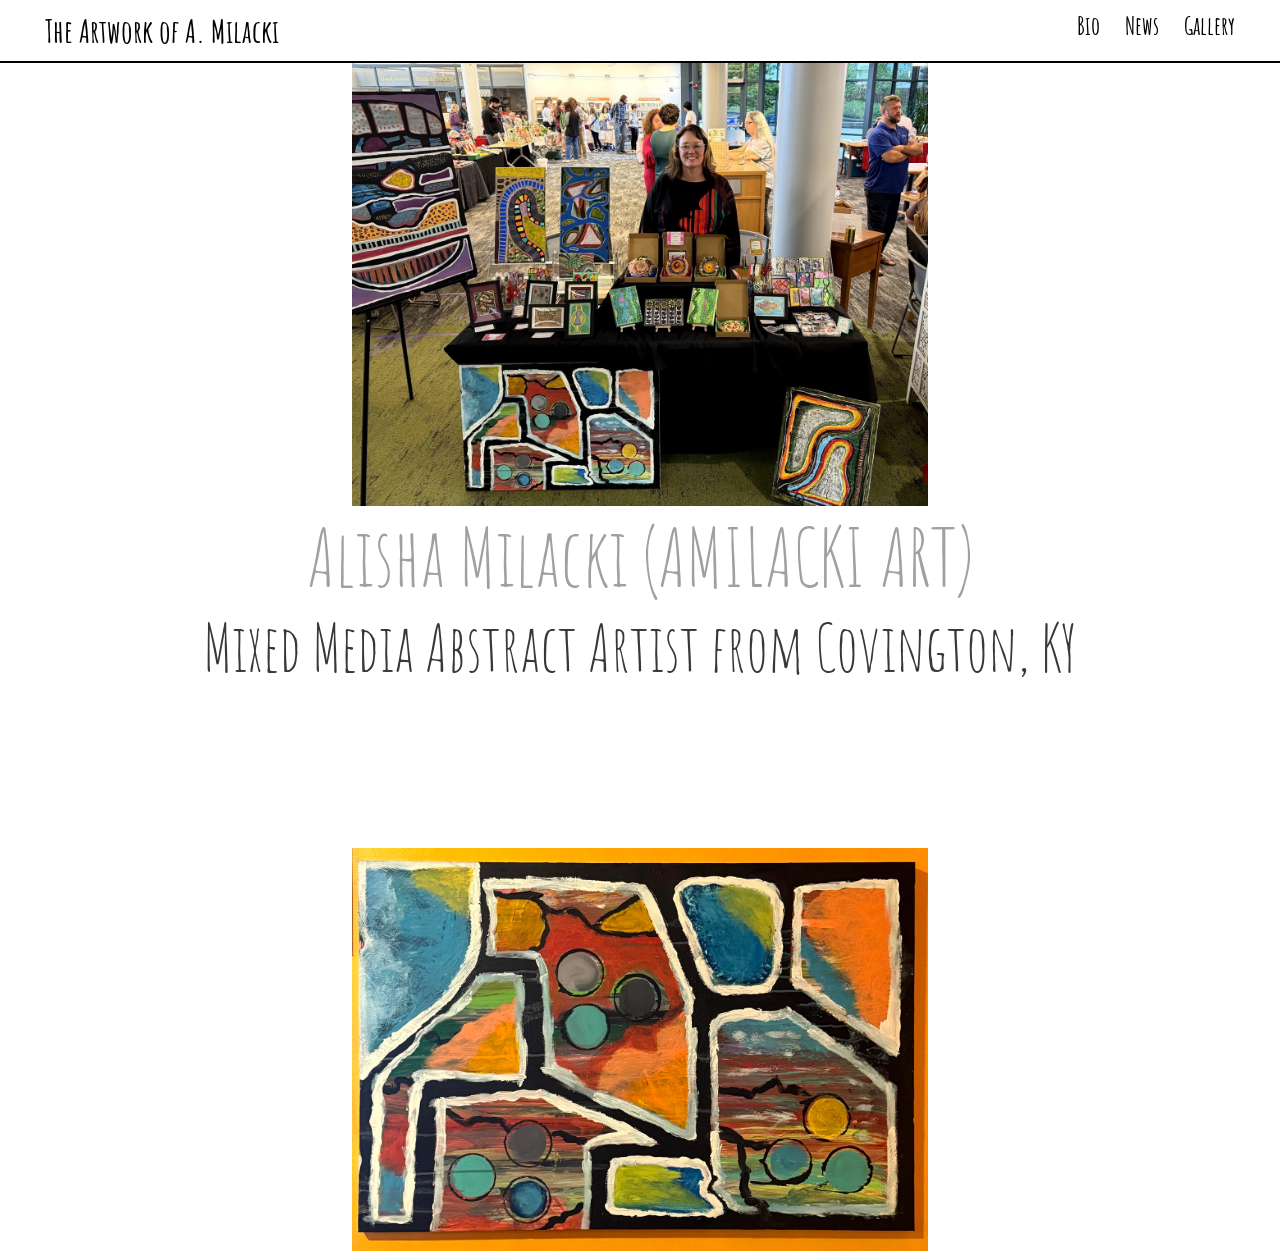
<file: index.html>
<!doctype html>
<html lang="en">
  <head>
    <meta charset="UTF-8" />
    <meta name="viewport" content="width=device-width, initial-scale=1.0" />
    <link rel="stylesheet" href="styles.css" />

    <title>A.Miaclki Art</title>
  </head>
  <style>
    @import url("https://fonts.googleapis.com/css2?family=Amatic+SC:wght@400;700&family=Caveat:wght@400..700&family=Goldman:wght@400;700&family=Pacifico&display=swap");
  </style>

  <body>
    <header>
      <div><h1><a href="index.html">The Artwork of A. Milacki</a></h1></div>
      <nav>
        <ul>
          <li><a href="bio.html">Bio</a></li>
          <li><a href="contact.html">News</a></li>
          <li><a href="gallery.html">Gallery</a></li>
        </ul>
      </nav>
    </header>
    <div class="line"></div>
    <main>
      <div class="front_container">
        <img class="frontpage" src="images/front_page/front_page_image.jpg" />
        <h1>Alisha Milacki (AMILACKI ART)</h1>
        <h2>Mixed Media Abstract Artist from Covington, KY</h2>
       
        <img class="frontpage" src="images/front_page/Front page abstract art 2.jpg" />

      </div>
    </main>
    <footer>
      <p></p>
    </footer>
  </body>
</html>
</file>
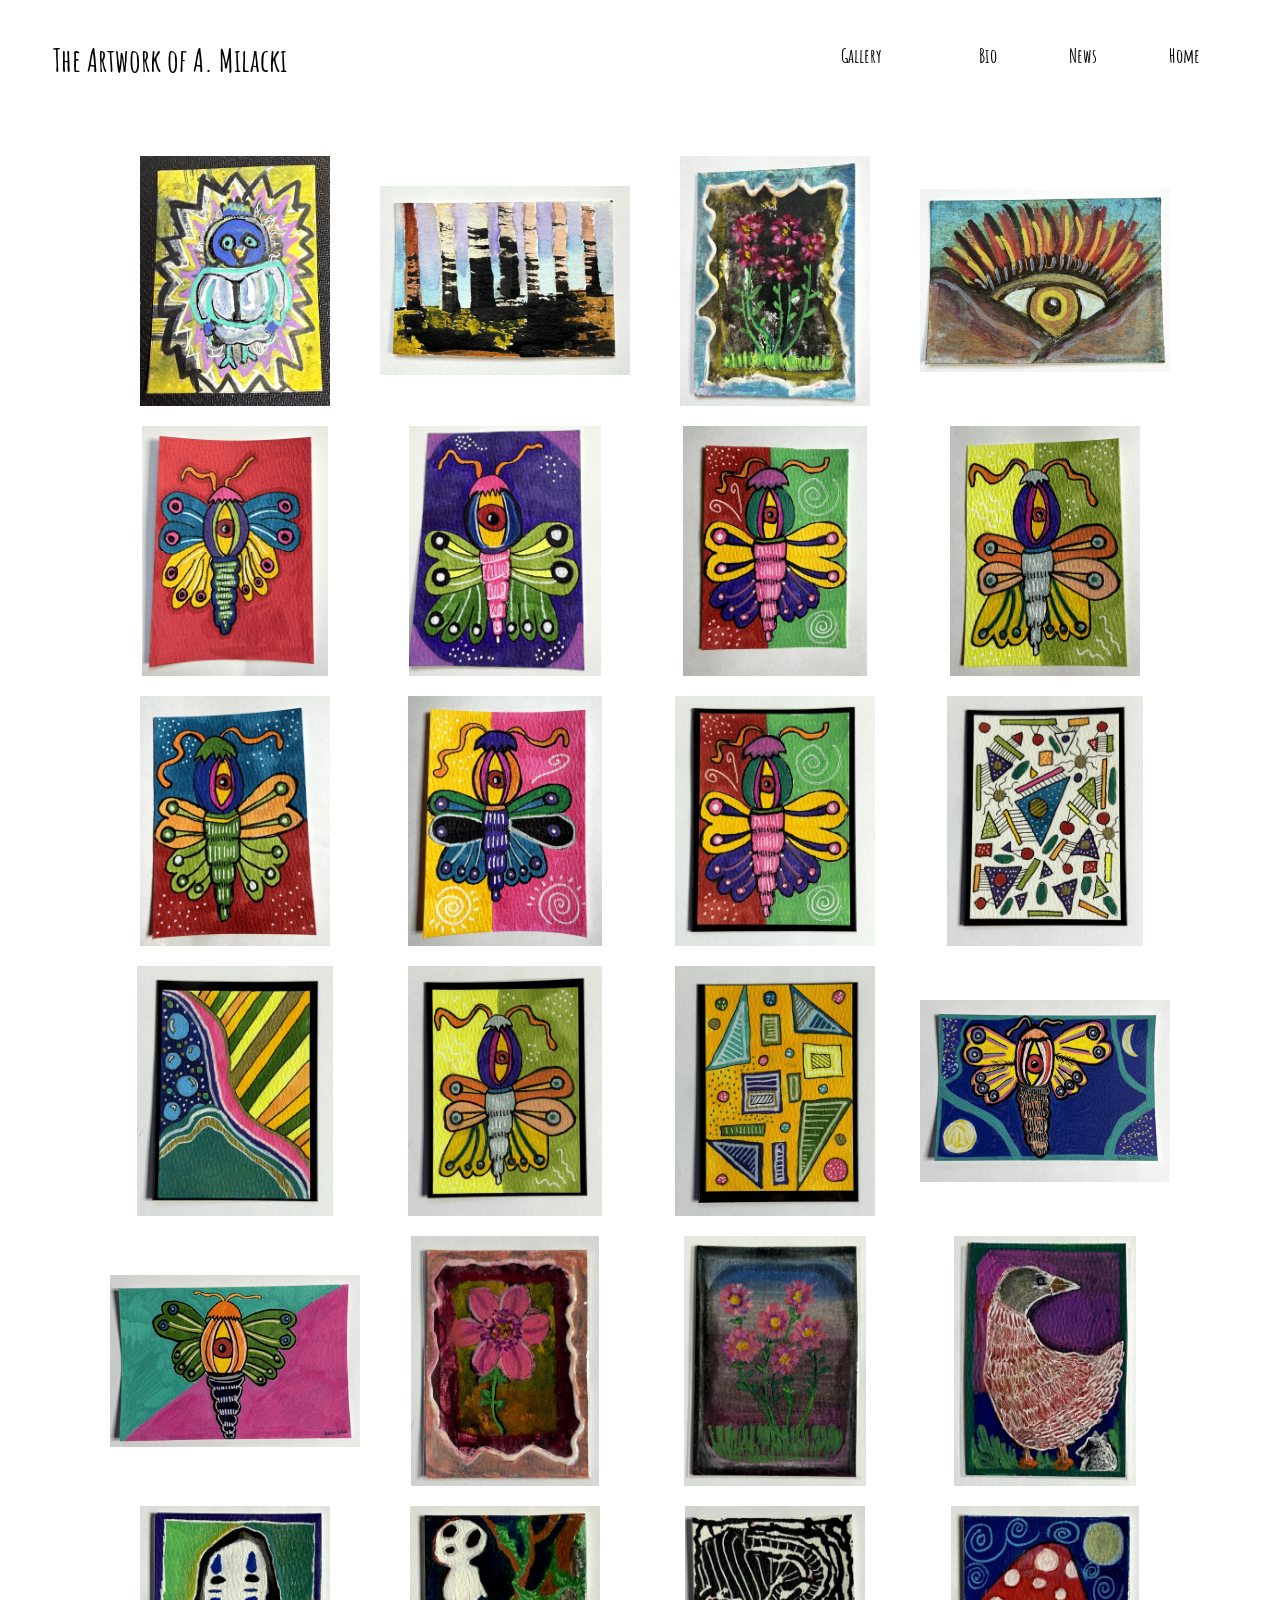
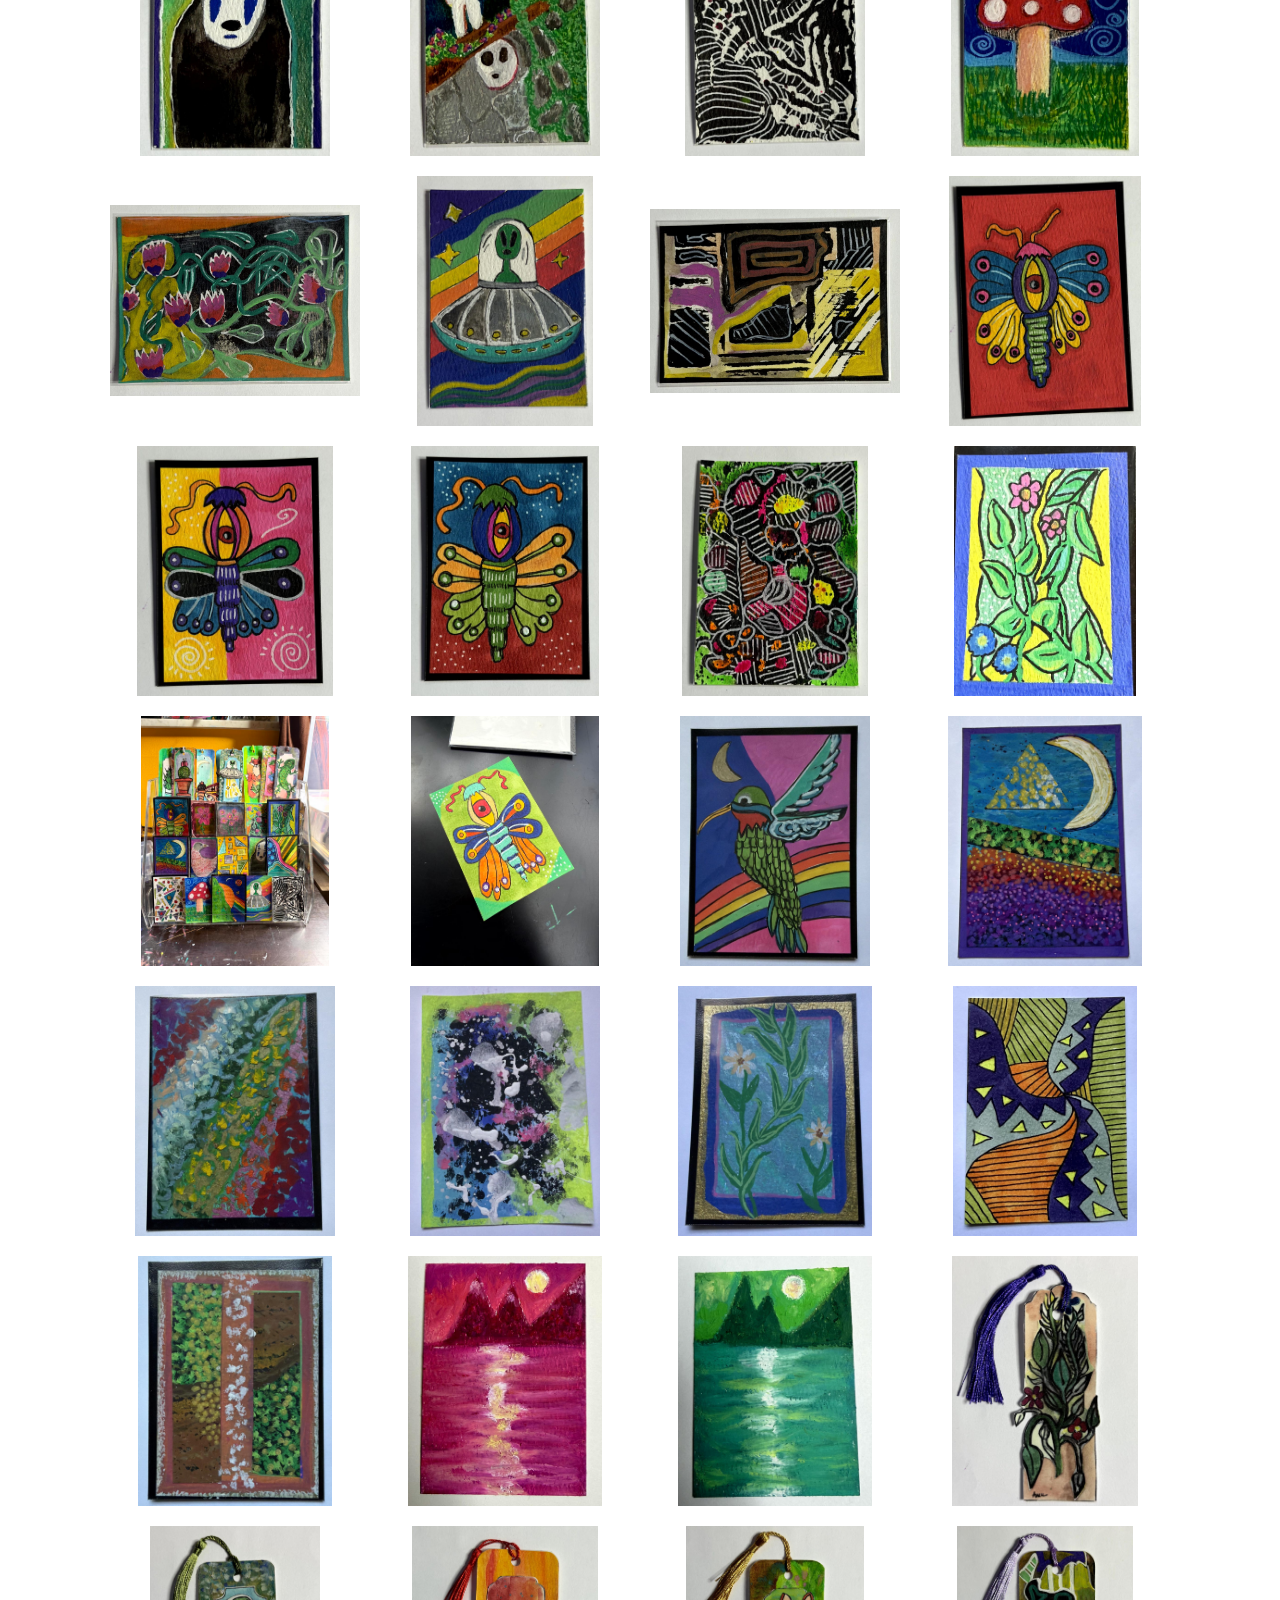
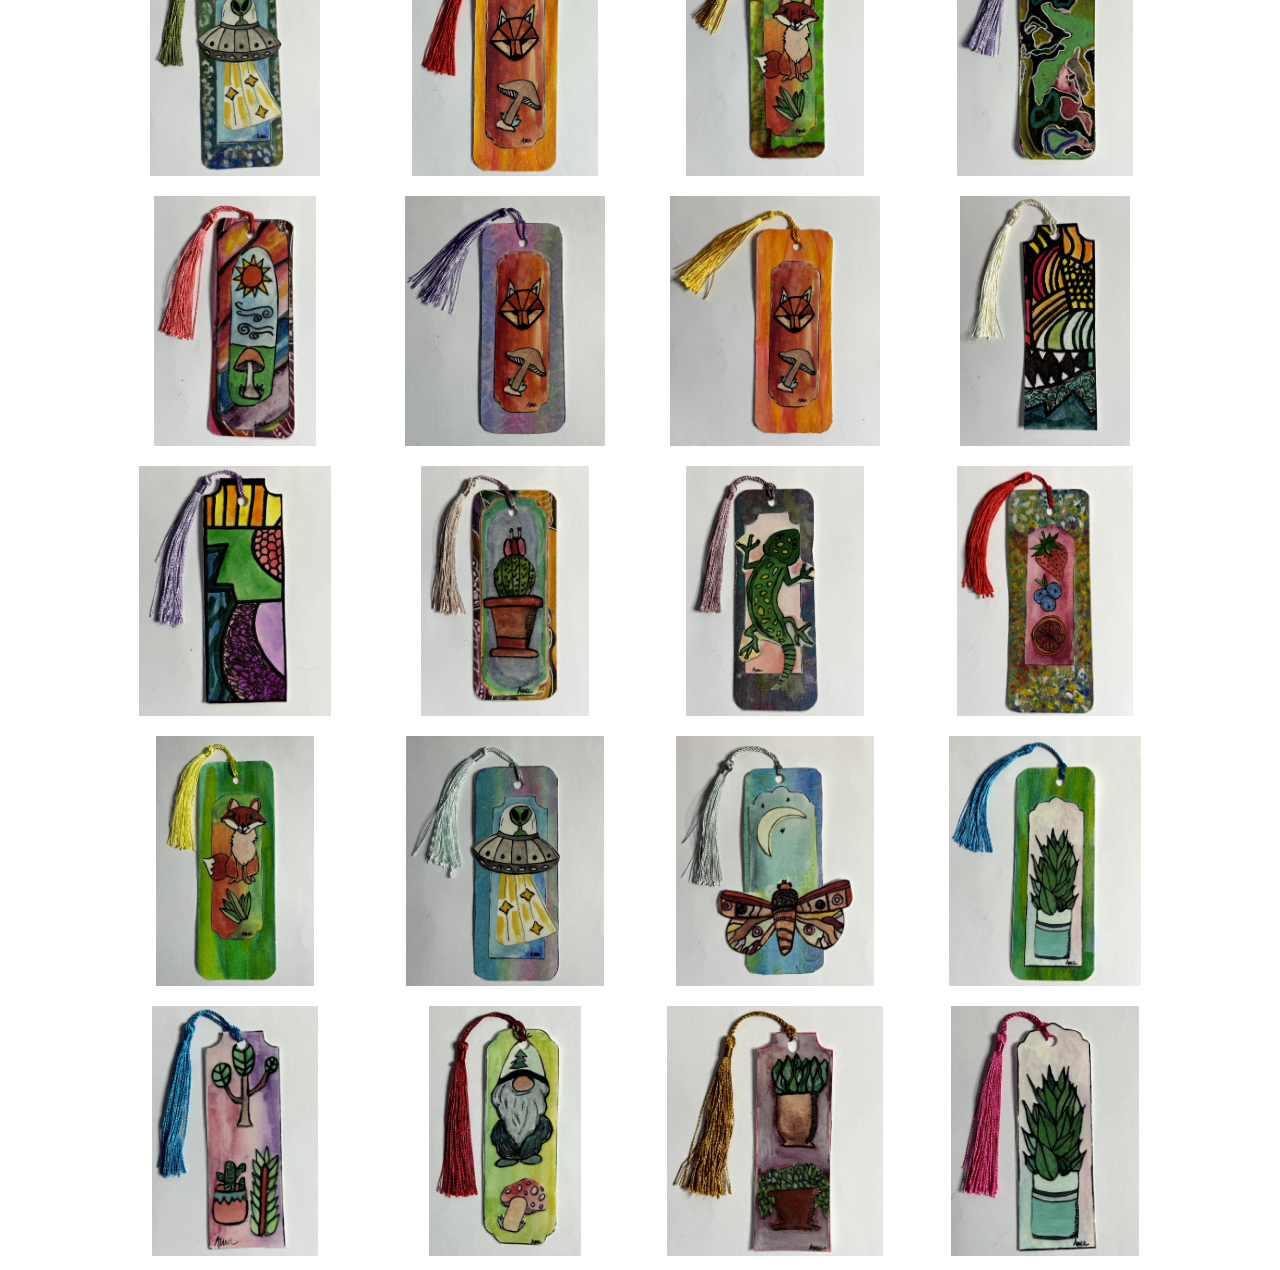
<file: images/bookmarks_and_aceos/index.html>
<!DOCTYPE html>
<html lang="en">
<head>
    <meta charset="UTF-8">
    <meta name="viewport" content="width=device-width, initial-scale=1.0">
    <link rel="stylesheet" href="../../scripts/main.css">
    <script src="../../scripts/index.js" defer></script>
    <title>Bookmarks and ACEOs</title>

</head>
<style>
    @import url("https://fonts.googleapis.com/css2?family=Amatic+SC:wght@400;700&family=Caveat:wght@400..700&family=Goldman:wght@400;700&family=Pacifico&display=swap");
  </style>
<body class="body">
  <header>
     <div><h1>The Artwork of A. Milacki</h1></div>
      <nav>
        <ul>
          <li><a href="../../gallery.html">Gallery</li>  
          <li><a href="../../bio.html">Bio</a></li>
          <li><a href="../../contact.html">News</a></li>
          <li><a href="../../index.html">Home</a></li>
        </ul>
      </nav>
  </header>   
  <div class="container"> 
 <div class="wrapper">
    <div id="photoGrid" class="slides">
    <img src="aceo 1.jpg">
    <img src="aceo 2.jpg">
    <img src="aceo 3.jpg">
    <img src="aceo 4.jpg">
    <img src="aceo 5.jpg">
    <img src="aceo 6.jpg">
    <img src="aceo 7.jpg">
    <img src="aceo 8.jpg">
    <img src="aceo 9.jpg">
    <img src="aceo 10.jpg">
    <img src="aceo 11.jpg">
    <img src="aceo 12.jpg">
    <img src="aceo 13.jpg">
    <img src="aceo 14.jpg">
    <img src="aceo 15.jpg">
    <img src="aceo 16.jpg">
    <img src="aceo 17.jpg">
    <img src="aceo 18.jpg">
    <img src="aceo 19.jpg">
    <img src="aceo 20.jpg">
    <img src="aceo 21.jpg">
    <img src="aceo 22.jpg">
    <img src="aceo 23.jpg">
    <img src="aceo 24.jpg">
    <img src="aceo 25.jpg">
    <img src="aceo 26.jpg">
    <img src="aceo 27.jpg">
    <img src="aceo 28.jpg">
    <img src="aceo 29.jpg">
    <img src="aceo 30.jpg">
    <img src="aceo 31.jpg">
    <img src="aceo 32.jpg">
    <img src="aceo 33.jpg">
    <img src="aceo 34.jpg">
    <img src="aceo 35.jpg">
    <img src="aceo 36.jpg">
    <img src="aceo 37.jpg">
    <img src="aceo 38.jpg">
    <img src="aceo 39.jpg">
    <img src="aceo 40.jpg">
    <img src="aceo 41.jpg">
    <img src="aceo 42.jpg">
    <img src="aceo 43.jpg">
    <img src="bookmark 1.jpg">
    <img src="bookmark 2.jpg">
    <img src="bookmark 3.jpg">
    <img src="bookmark 4.jpg">
    <img src="bookmark 5.jpg">
    <img src="bookmark 6.jpg">
    <img src="bookmark 7.jpg">
    <img src="bookmark 8.jpg">
    <img src="bookmark 9.jpg">
    <img src="bookmark 10.jpg">
    <img src="bookmark 11.jpg">
    <img src="bookmark 12.jpg">
    <img src="bookmark 13.jpg">
    <img src="bookmark 14.jpg">
    <img src="bookmark 15.jpg">
    <img src="bookmark 16.jpg">
    <img src="bookmark 17.jpg">
    <img src="bookmark 18.jpg">
    <img src="bookmark 19.jpg">
    <img src="bookmark 20.jpg">
    <img src="bookmark 21.jpg">
    </div>    
</div>
  <div class="modalContainer">
    <div id="modalSlider" class="modal" >
       
    </div>
    </div>
    
   
</div>
</body>
</html>
</file>
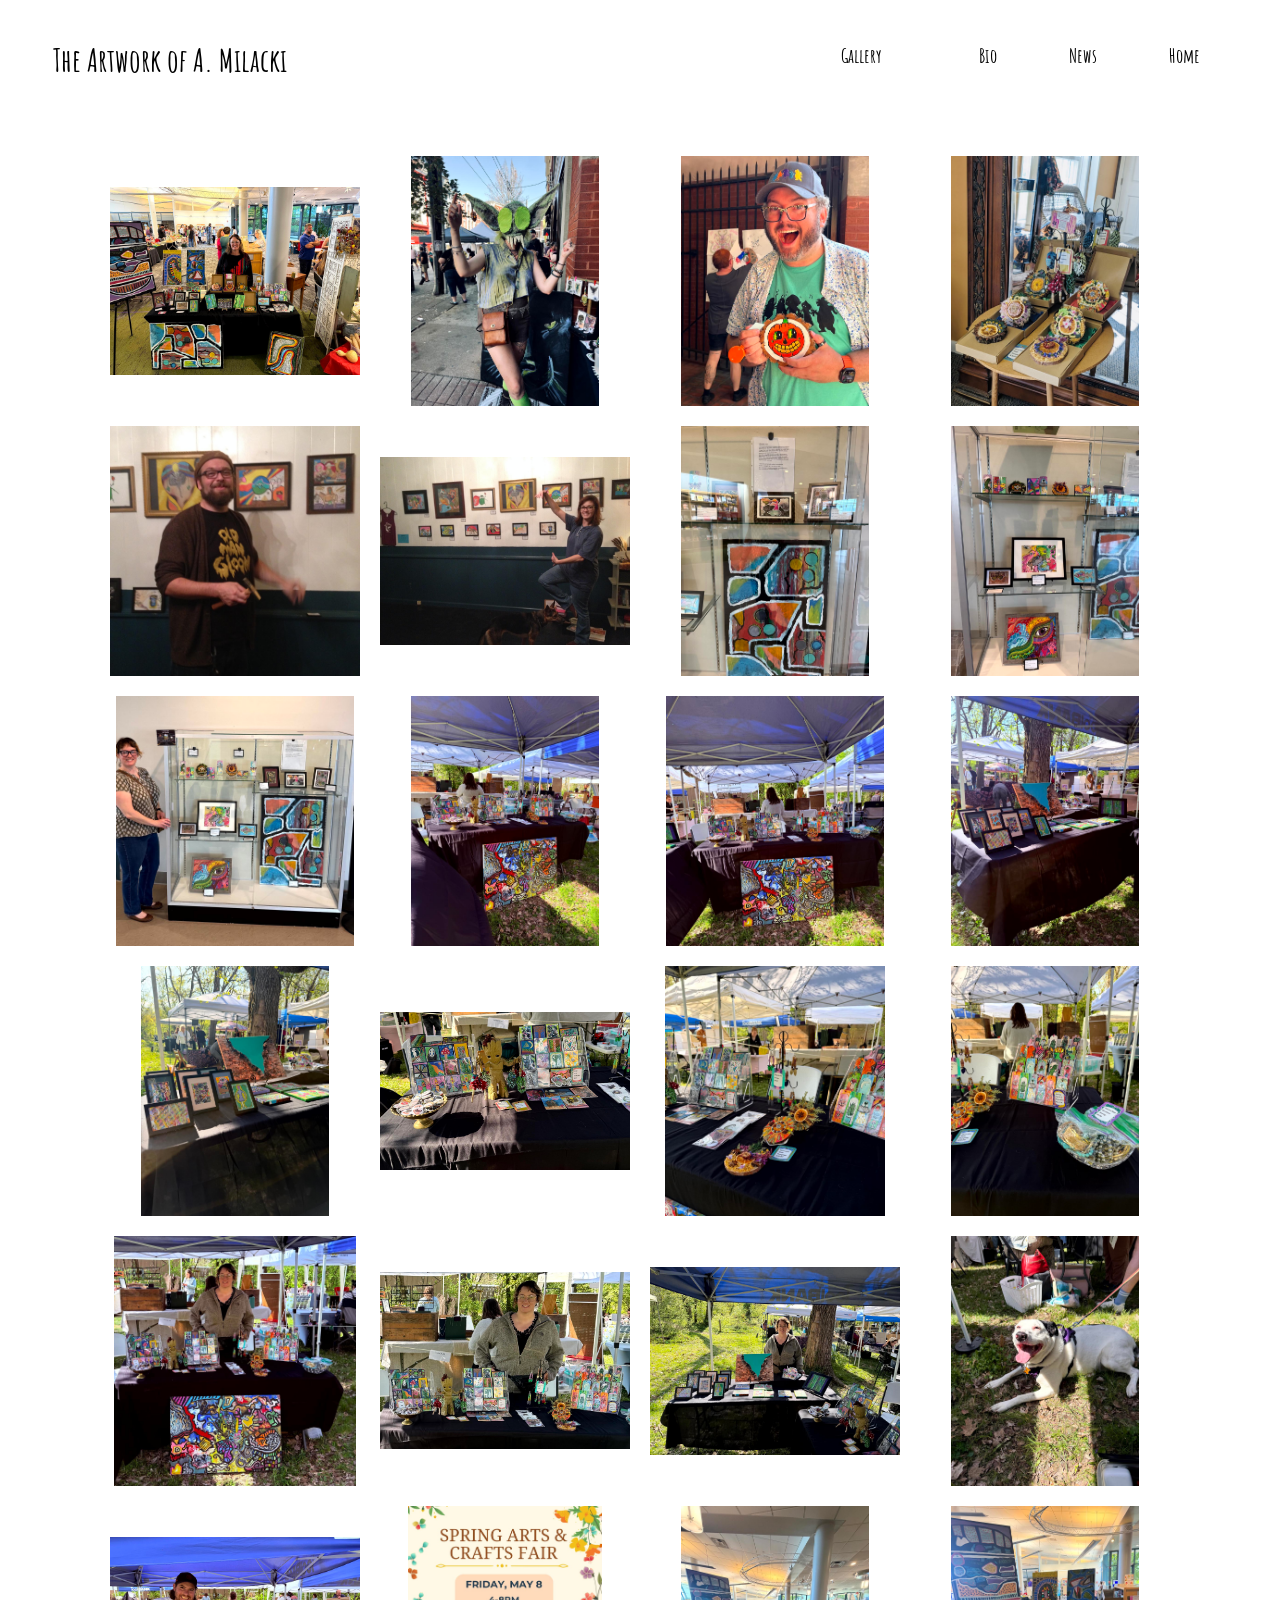
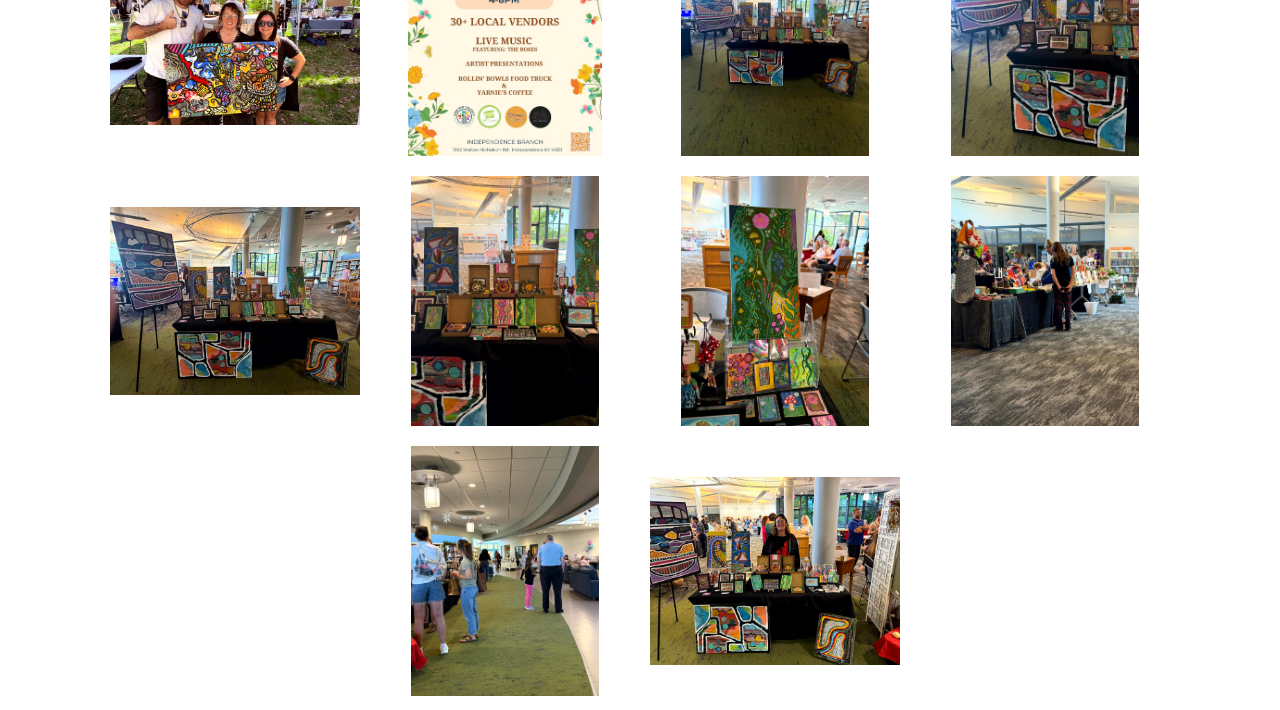
<file: images/events_and_community/index.html>
<!doctype html>
<html lang="en">
  <head>
    <meta charset="UTF-8" />
    <meta name="viewport" content="width=device-width, initial-scale=1.0" />
    <link rel="stylesheet" href="../../scripts/main.css" />
    <script src="../../scripts/index.js" defer></script>
    <title>Events and Community</title>
  </head>
  <style>
    @import url("https://fonts.googleapis.com/css2?family=Amatic+SC:wght@400;700&family=Caveat:wght@400..700&family=Goldman:wght@400;700&family=Pacifico&display=swap");
  </style>
  <body class="body">
    <header>
      <div><h1>The Artwork of A. Milacki</h1></div>
      <nav>
        <ul>
          <li><a href="../../gallery.html">Gallery</li>  
          <li><a href="../../bio.html">Bio</a></li>
          <li><a href="../../contact.html">News</a></li>
          <li><a href="../../index.html">Home</a></li>
        </ul>
      </nav>
    </header>
    <div class="container">
      <div class="wrapper">
        <div id="photoGrid" class="slides">
          <img src="events_and_comm 1.jpg"> 
          <img src="events_and_comm 2.jpg"> 
          <!-- <img src="events_and_comm 3.jpg">  -->
          <img src="events_and_comm 4.jpg"> 
          <img src="events_and_comm 5.jpg"> 
          <img src="events_and_comm 6.jpg"> 
          <img src="events_and_comm 7.jpg"> 
          <img src="events_and_comm 8.jpg"> 
          <img src="events_and_comm 9.jpg"> 
          <!-- <img src="events_and_comm 10.jpg">  -->
          <img src="events_and_comm 11.jpg"> 
          <!-- <img src="events_and_comm 12.jpg">  -->
          <img src="events_and_comm 13.jpg"> 
          <img src="events_and_comm 14.jpg"> 
          <img src="events_and_comm 15.jpg"> 
          <img src="events_and_comm 16.jpg"> 
          <img src="events_and_comm 17.jpg"> 
          <img src="events_and_comm 18.jpg"> 
          <img src="events_and_comm 19.jpg"> 
          <img src="events_and_comm 20.jpg"> 
          <img src="events_and_comm 21.jpg"> 
          <img src="events_and_comm 22.jpg"> 
          <!-- <img src="events_and_comm 23.jpg">  -->
          <img src="events_and_comm 24.jpg"> 
          <!-- <img src="events_and_comm 25.jpg">  -->
          <img src="events_and_comm 26.jpg"> 
          <!-- <img src="events_and_comm 27.jpg">  -->
          <img src="events_and_comm 28.jpg"> 
          <img src="events_and_comm 29.jpg"> 
          <img src="events_and_comm 30.jpg"> 
          <img src="events_and_comm 31.jpg"> 
          <!-- <img src="events_and_comm 32.jpg">  -->
          <img src="events_and_comm 33.jpg"> 
          <img src="events_and_comm 34.jpg"> 
          <img src="events_and_comm 35.jpg"> 
          <img src="events_and_comm 36.jpg"> 
          <img src="events_and_comm 37.jpg"> 
        </div>
      </div>
      <div class="modalContainer">
        <div id="modalSlider" class="modal"></div>
      </div>
    </div>
  </body>
</html>
</file>
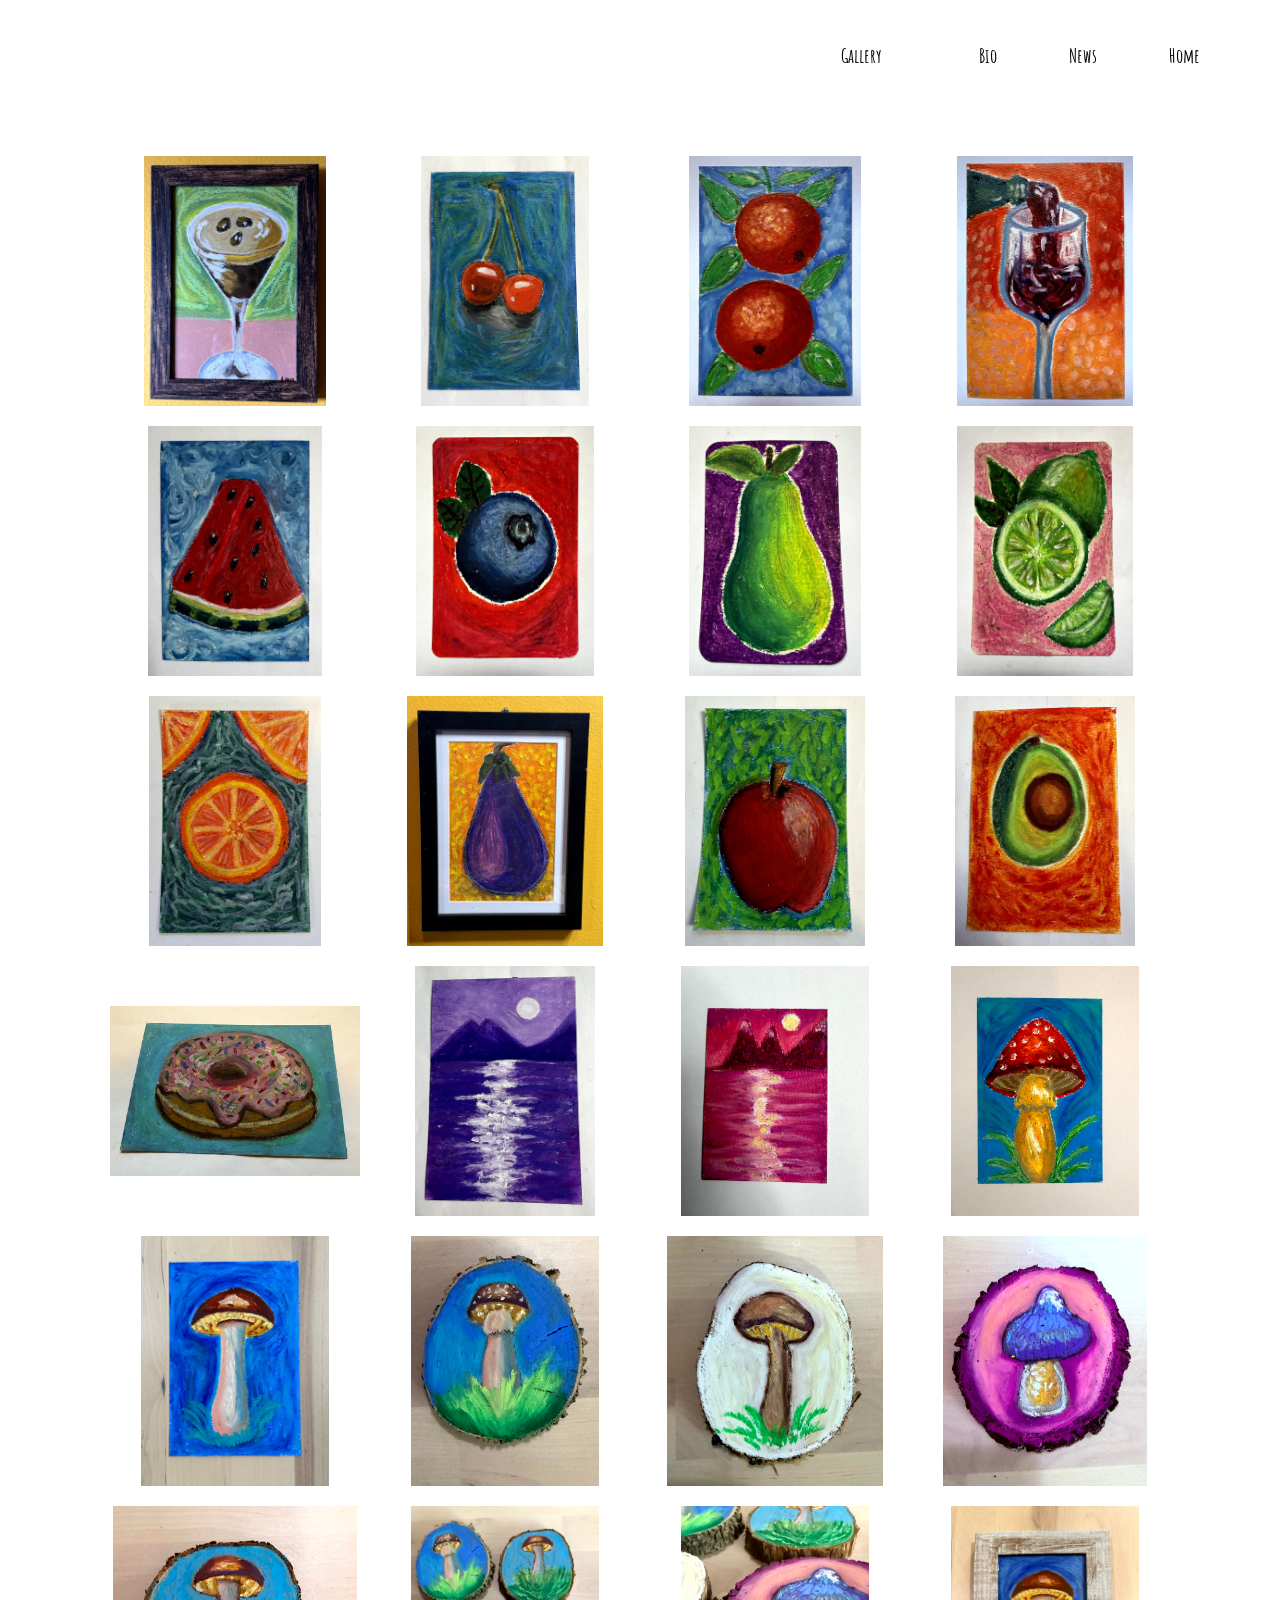
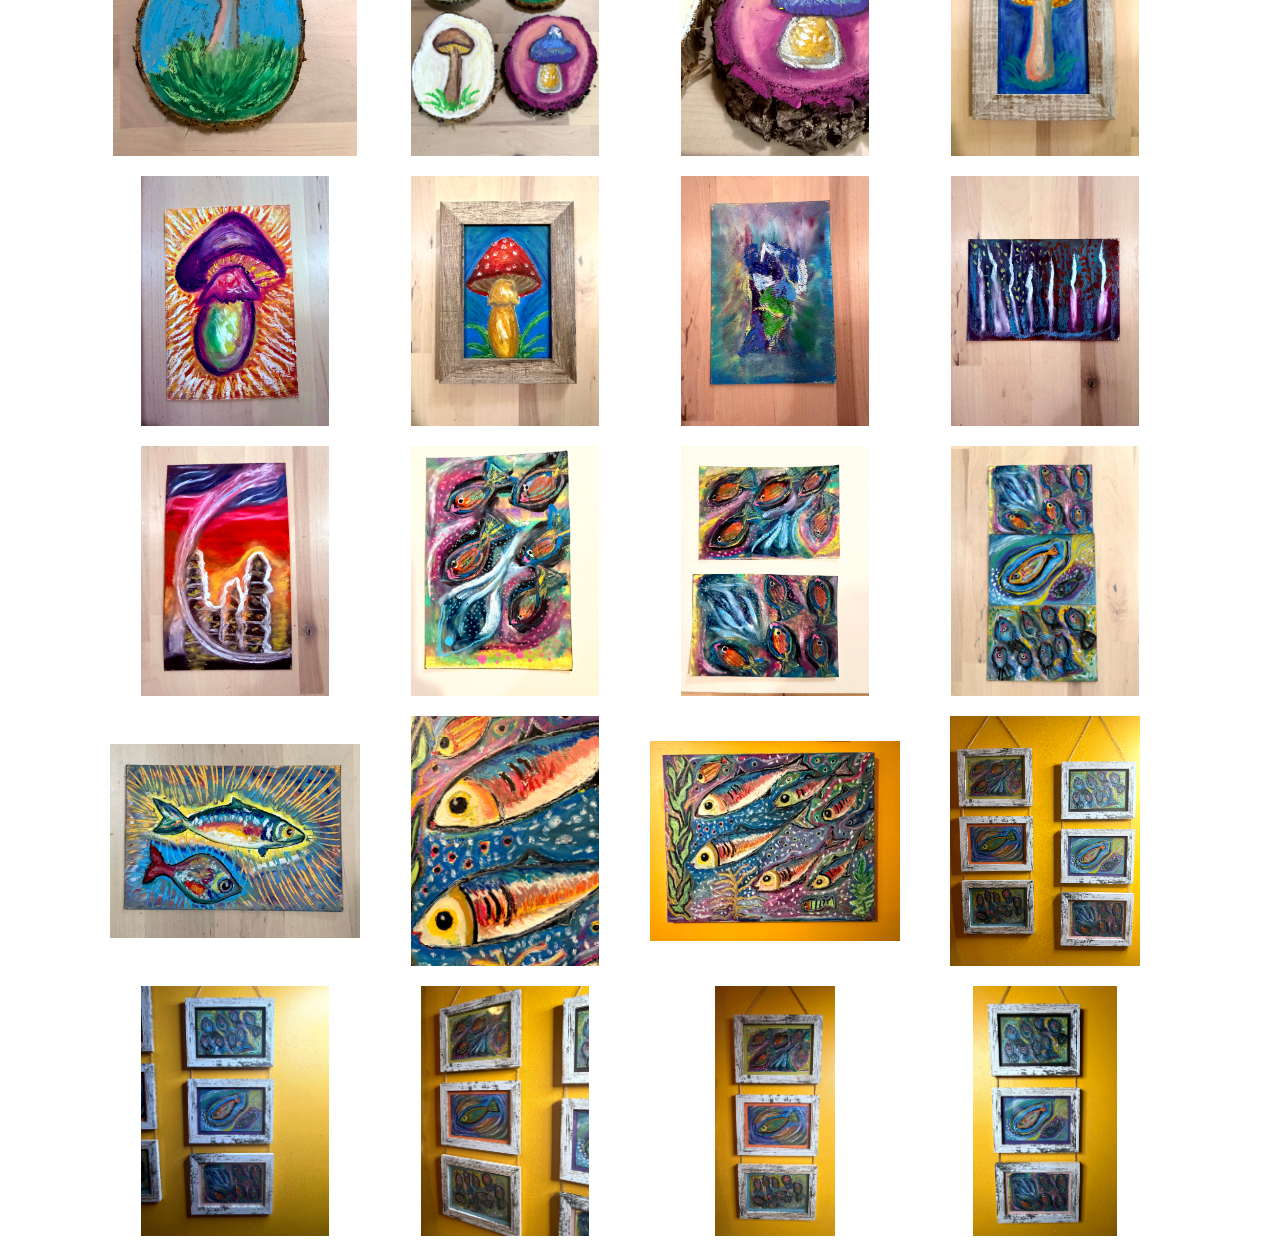
<file: images/oil_pastel_drawings/index.html>
<!doctype html>
<html lang="en">
  <head>
    <meta charset="UTF-8" />
    <meta name="viewport" content="width=device-width, initial-scale=1.0" />
    <link rel="stylesheet" href="../../scripts/main.css" />
    <script src="../../scripts/index.js" defer></script>
    <title>Oil and Pastels</title>
  </head>
  <style>
    @import url("https://fonts.googleapis.com/css2?family=Amatic+SC:wght@400;700&family=Caveat:wght@400..700&family=Goldman:wght@400;700&family=Pacifico&display=swap");
  </style>
  <body class="body">
    <header>
      <div><h1><a href="index.html">The Artwork of A. Milacki</a></h1></div>
      <nav>
        <ul>
          <li><a href="../../gallery.html">Gallery</li>  
          <li><a href="../../bio.html">Bio</a></li>
          <li><a href="../../contact.html">News</a></li>
          <li><a href="../../index.html">Home</a></li>
        </ul>
      </nav>
    </header>
    <div class="container">
      <div class="wrapper">
        <div id="photoGrid" class="slides">
          <img src="Oil_Pastel 1.jpg">
          <img src="Cherry cover .jpg">
          <img src="Oil_Pastel 2.jpg"> 
          <img src="Oil_Pastel 3.jpg"> 
          <!-- <img src="Oil_Pastel 4.jpg">  -->
          <img src="Oil_Pastel 5.jpg"> 
          <!-- <img src="Oil_Pastel 6.jpg">  -->
          <img src="Oil_Pastel 7.jpg"> 
          <img src="Oil_Pastel 8.jpg"> 
          <img src="Oil_Pastel 9.jpg"> 
          <img src="Oil_Pastel 10.jpg"> 
          <img src="Oil_Pastel 11.jpg"> 
          <img src="Oil_Pastel 12.jpg"> 
          <img src="Oil_Pastel 13.jpg"> 
          <!-- <img src="Oil_Pastel 14.jpg">  -->
          <img src="Oil_Pastel 15.jpg"> 
          <img src="Oil_Pastel 16.jpg">
          <img src="Oil_Pastel 17.jpg"> 
          <img src="Oil_Pastel 18.jpg"> 
          <img src="Oil_Pastel 19.jpg"> 
          <img src="Oil_Pastel 20.jpg"> 
          <img src="Oil_Pastel 21.jpg"> 
          <img src="Oil_Pastel 22.jpg"> 
          <img src="Oil_Pastel 23.jpg"> 
          <img src="Oil_Pastel 24.jpg"> 
          <img src="Oil_Pastel 25.jpg"> 
          <img src="Oil_Pastel 26.jpg"> 
          <img src="Oil_Pastel 27.jpg"> 
          <img src="Oil_Pastel 28.jpg"> 
          <img src="Oil_Pastel 29.jpg"> 
          <img src="Oil_Pastel 30.jpg"> 
          <img src="Oil_Pastel 31.jpg"> 
          <img src="Oil_Pastel 32.jpg"> 
          <img src="Oil_Pastel 33.jpg"> 
          <img src="Oil_Pastel 34.jpg"> 
          <img src="Oil_Pastel 35.jpg"> 
          <img src="Oil_Pastel 36.jpg"> 
          <img src="Oil_Pastel 37.jpg"> 
          <img src="Oil_Pastel 38.jpg"> 
          <img src="Oil_Pastel 39.jpg"> 
          <img src="Oil_Pastel 40.jpg"> 
          <img src="Oil_Pastel 41.jpg"> 
          <img src="Oil_Pastel 42.jpg"> 


        </div>
      </div>
      <div class="modalContainer">
        <div id="modalSlider" class="modal"></div>
      </div>
    </div>
  </body>
</html>
</file>
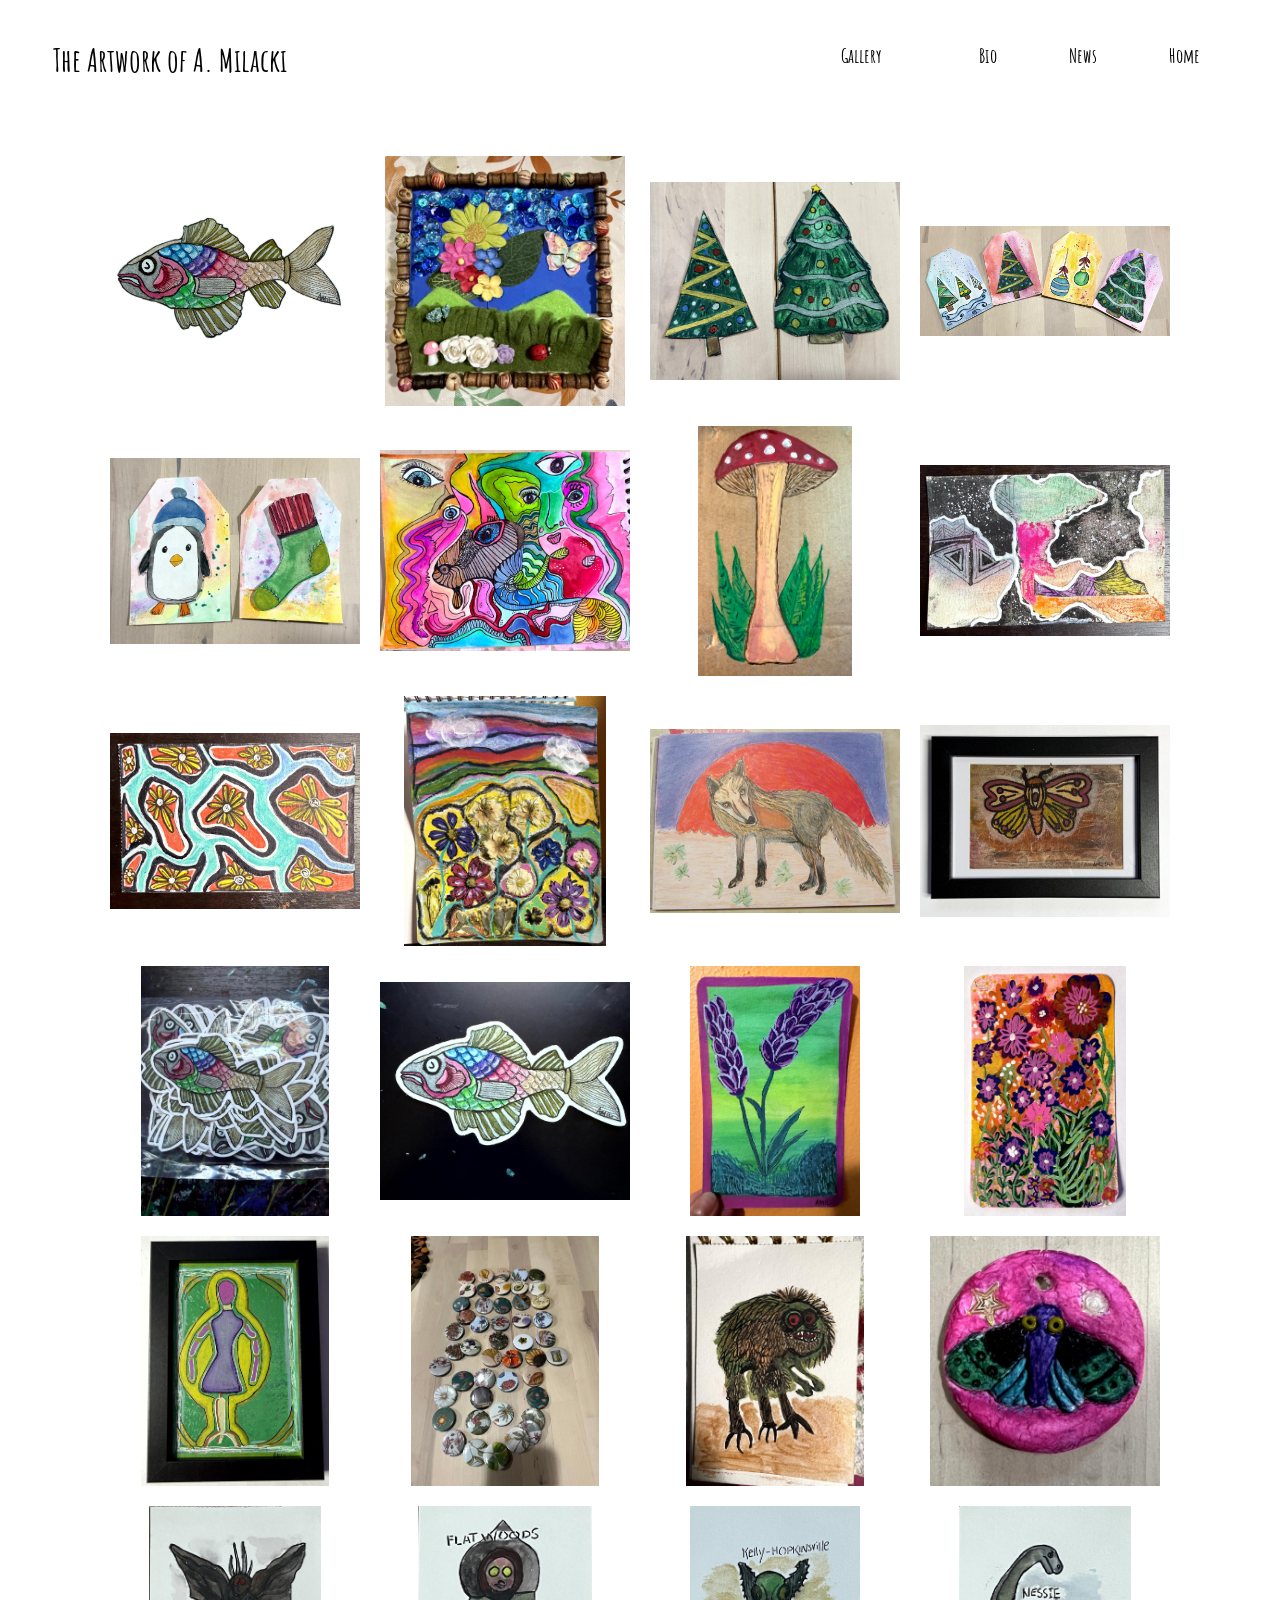
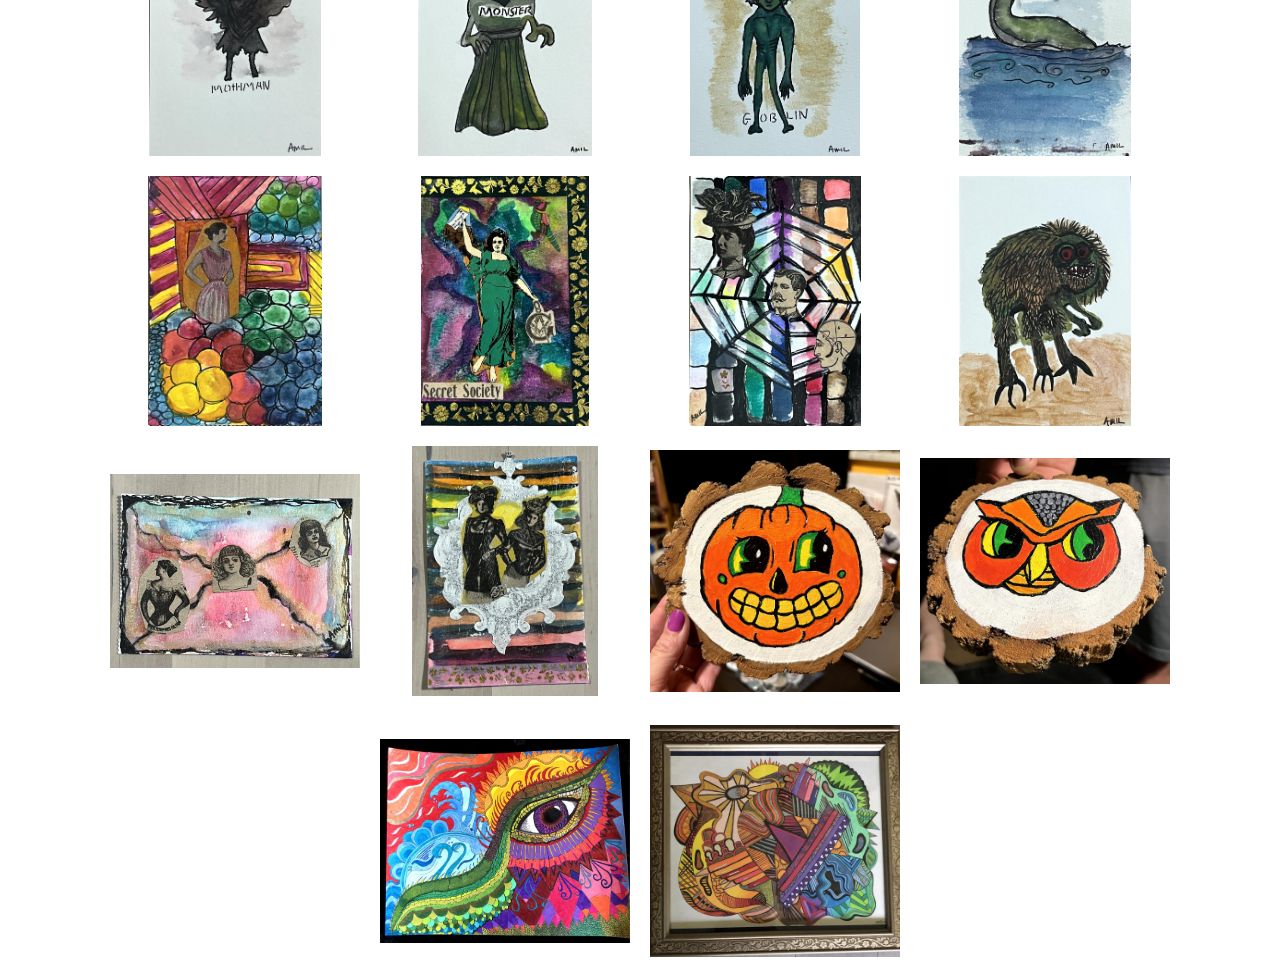
<file: images/other_drawings/index.html>
<!doctype html>
<html lang="en">
  <head>
    <meta charset="UTF-8" />
    <meta name="viewport" content="width=device-width, initial-scale=1.0" />
    <link rel="stylesheet" href="../../scripts/main.css" />
    <script src="../../scripts/index.js" defer></script>
    <title>Other Drawings</title>
  </head>
  <style>
    @import url("https://fonts.googleapis.com/css2?family=Amatic+SC:wght@400;700&family=Caveat:wght@400..700&family=Goldman:wght@400;700&family=Pacifico&display=swap");
  </style>
  <body class="body">
    <header>
      <div><h1>The Artwork of A. Milacki</h1></div>
      <nav>
        <ul>
          <li><a href="../../gallery.html">Gallery</li>  
          <li><a href="../../bio.html">Bio</a></li>
          <li><a href="../../contact.html">News</a></li>
          <li><a href="../../index.html">Home</a></li>
        </ul>
      </nav>
    </header>
    <div class="container">
      <div class="wrapper">
        <div id="photoGrid" class="slides">
            <img src="other_drawings 1.jpg">
            <img src="other_drawings 2.jpg">
            <img src="other_drawings 3.jpg">
            <img src="other_drawings 4.jpg">
            <img src="other_drawings 5.jpg">
            <img src="other_drawings 6.jpg">
            <img src="other_drawings 7.jpg">
            <img src="other_drawings 8.jpg">
            <img src="other_drawings 9.jpg">
            <img src="other_drawings 10.jpg">
            <img src="other_drawings 11.jpg">
            <img src="other_drawings 12.jpg">
            <img src="other_drawings 13.jpg">
            <img src="other_drawings 14.jpg">
            <img src="other_drawings 15.jpg">
            <img src="other_drawings 16.jpg">
            <img src="other_drawings 17.jpg">
            <img src="other_drawings 18.jpg">
            <img src="other_drawings 19.jpg">
            <img src="other_drawings 20.jpg">
            <img src="other_drawings 21.jpg">
            <img src="other_drawings 22.jpg">
            <img src="other_drawings 23.jpg">
            <img src="other_drawings 24.jpg">
            <img src="other_drawings 25.jpg">
            <img src="other_drawings 26.jpg">
            <img src="other_drawings 27.jpg">
            <img src="other_drawings 28.jpg">
            <img src="other_drawings 29.jpg">
            <img src="other_drawings 30.jpg">
            <img src="other_drawings 31.jpg">
            <img src="other_drawings 32.jpg">
            <img src="other_drawings 33.jpg">
            <img src="other_drawings 34.jpg">
        </div>
      </div>
      <div class="modalContainer">
        <div id="modalSlider" class="modal"></div>
      </div>
    </div>
  </body>
</html>
</file>
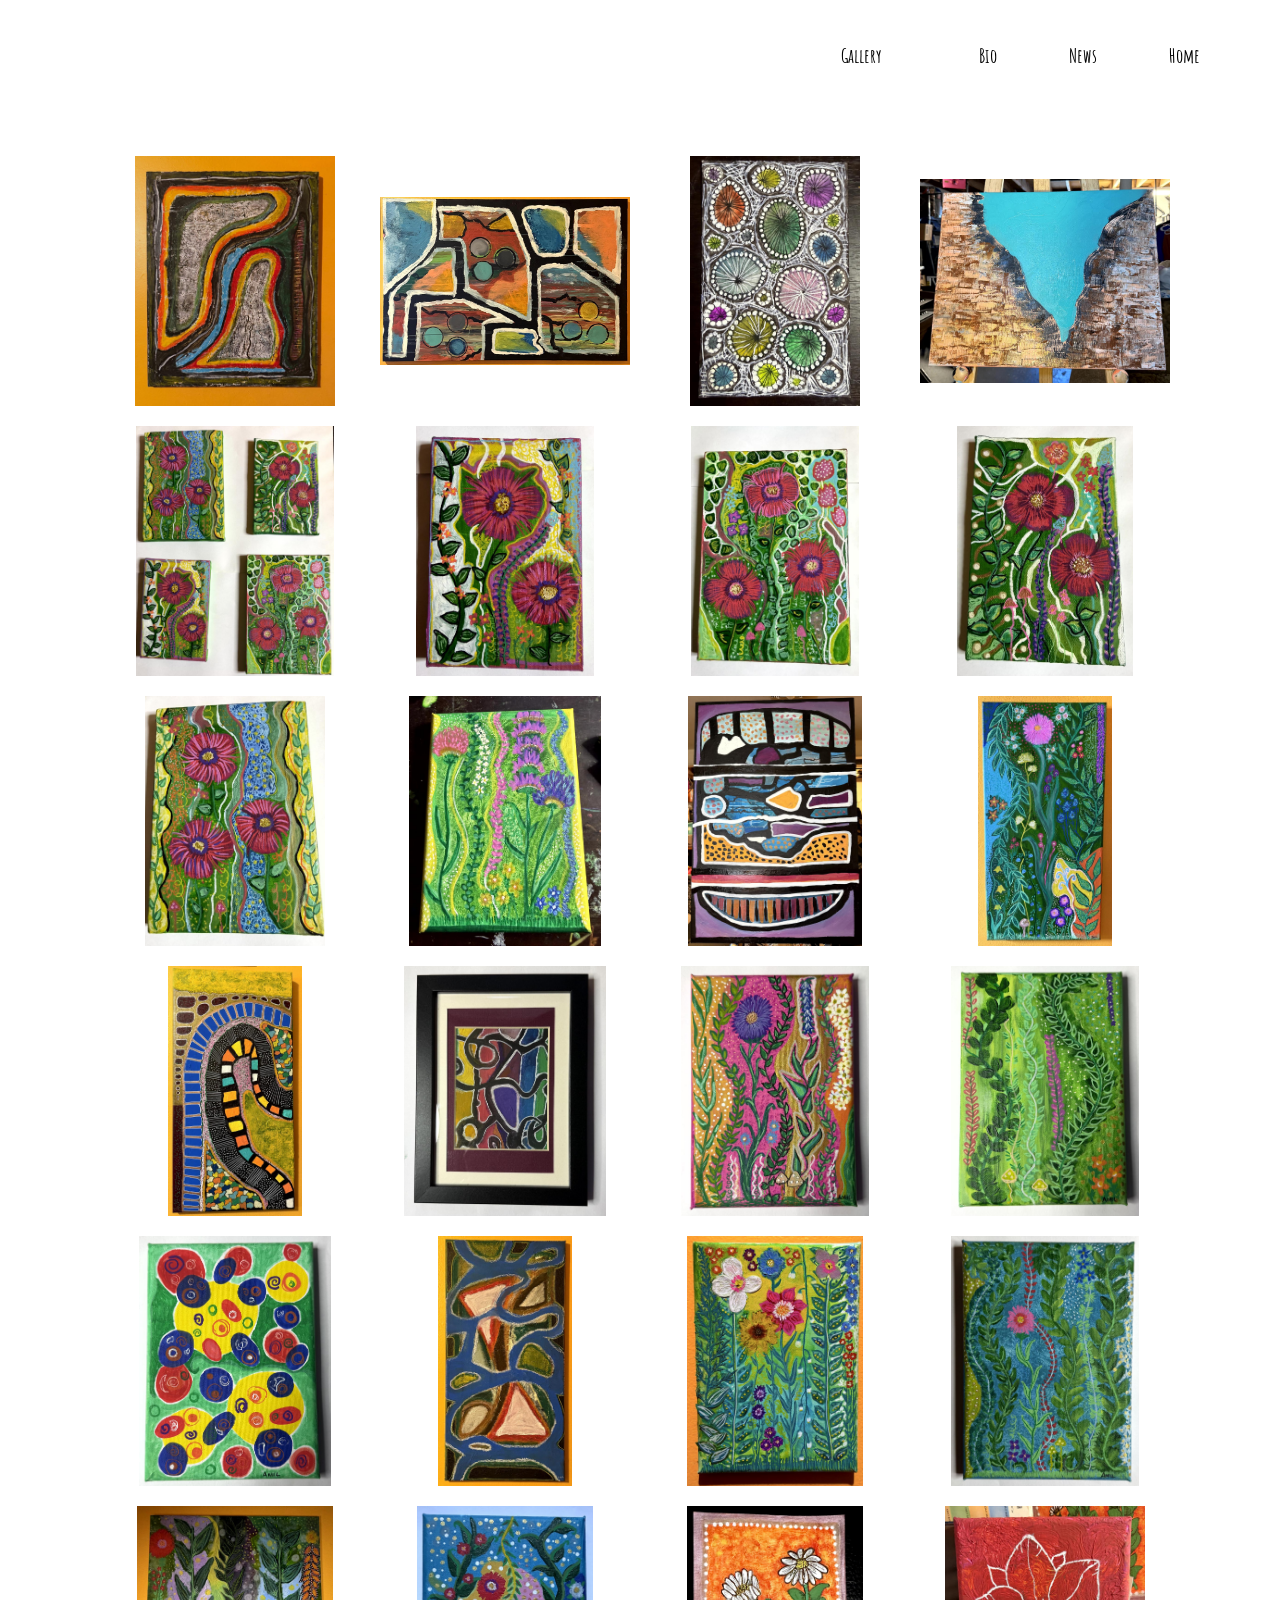
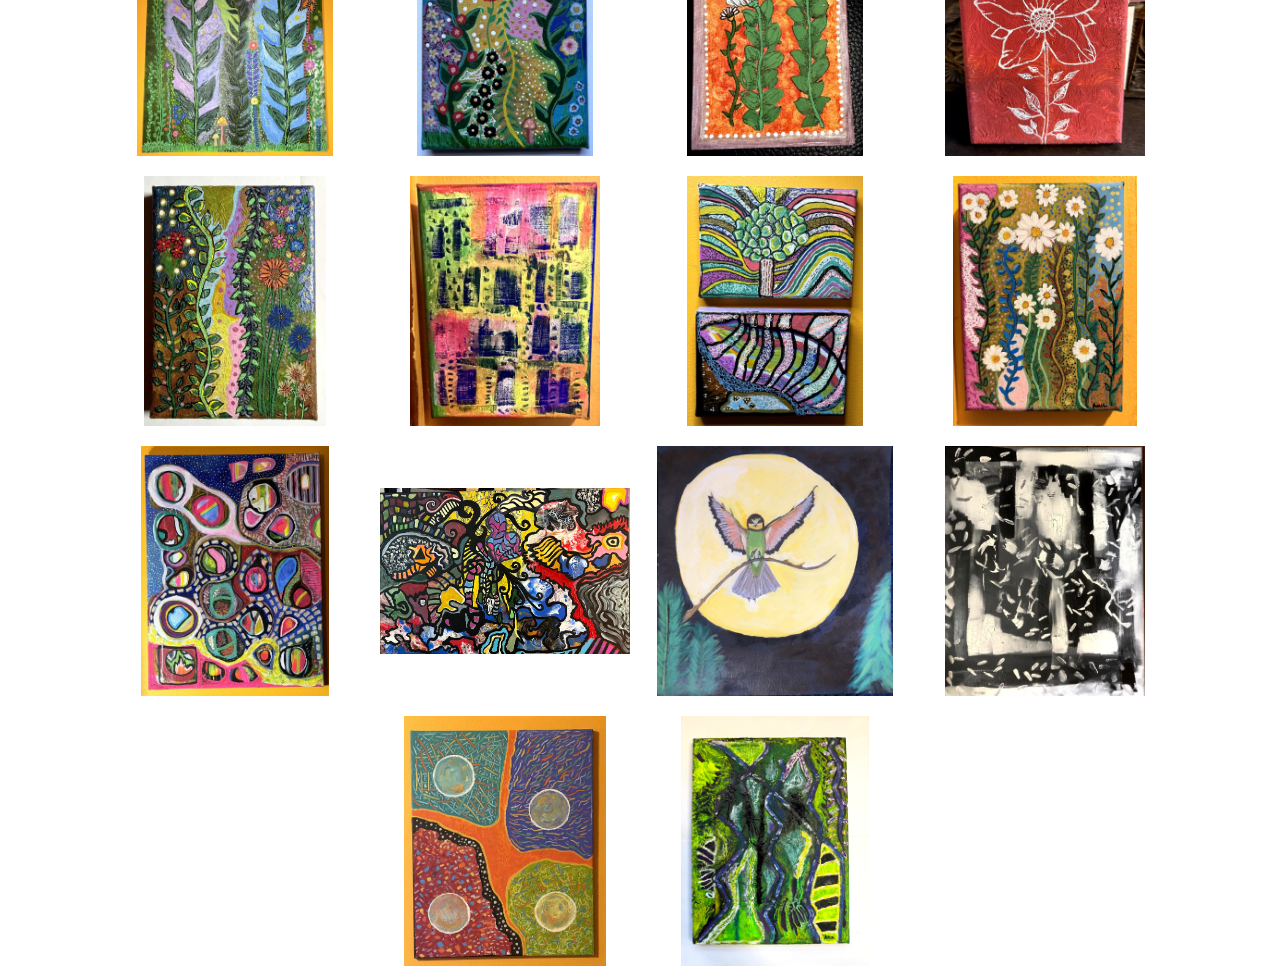
<file: images/paintings/index.html>
<!doctype html>
<html lang="en">
  <head>
    <meta charset="UTF-8" />
    <meta name="viewport" content="width=device-width, initial-scale=1.0" />
    <link rel="stylesheet" href="../../scripts/main.css" />
    <script src="../../scripts/index.js" defer></script>
    <title>Paintings</title>
  </head>
  <style>
    @import url("https://fonts.googleapis.com/css2?family=Amatic+SC:wght@400;700&family=Caveat:wght@400..700&family=Goldman:wght@400;700&family=Pacifico&display=swap");
  </style>
  <body class="body">
    <header>
      <div><h1><a href="index.html">The Artwork of A. Milacki</a></h1></div>
      <nav>
        <ul>
          <li><a href="../../gallery.html">Gallery</li>  
          <li><a href="../../bio.html">Bio</a></li>
          <li><a href="../../contact.html">News</a></li>
          <li><a href="../../index.html">Home</a></li>
        </ul>
      </nav>
    </header>
    <div class="container">
      <div class="wrapper">
        <div id="photoGrid" class="slides">
          <img src="Painting 1.jpg">
          <img src="Painting 2.jpg">
          <img src="Painting 3.jpg">
          <img src="Painting 4.jpg">
          <img src="Painting 5.jpg">
          <img src="Painting 6.jpg">
          <img src="Painting 7.jpg">
          <img src="Painting 8.jpg">
          <img src="Painting 9.jpg">
          <img src="Painting 10.jpg">
          <img src="Painting 11.jpg">
          <img src="Painting 12.jpg">
          <img src="Painting 13.jpg">
          <img src="Painting 14.jpg">
          <img src="Painting 15.jpg">
          <img src="Painting 16.jpg">
          <img src="Painting 17.jpg">
          <img src="Painting 18.jpg">
          <img src="Painting 19.jpg">
          <img src="Painting 20.jpg">
          <img src="Painting 21.jpg">
          <img src="Painting 22.jpg">
          <img src="Painting 23.jpg">
          <img src="Painting 24.jpg">
          <img src="Painting 25.jpg">
          <img src="Painting 26.jpg">
          <img src="Painting 27.jpg">
          <img src="Painting 28.jpg">
          <img src="Painting 29.jpg">
          <img src="Painting 30.jpg">
          <img src="Painting 31.jpg">
          <img src="Painting 32.jpg">
          <img src="Painting 33.jpg">
          <img src="Painting 34.jpg">
        </div>
      </div>
      <div class="modalContainer">
        <div id="modalSlider" class="modal"></div>
      </div>
    </div>
  </body>
</html>
</file>
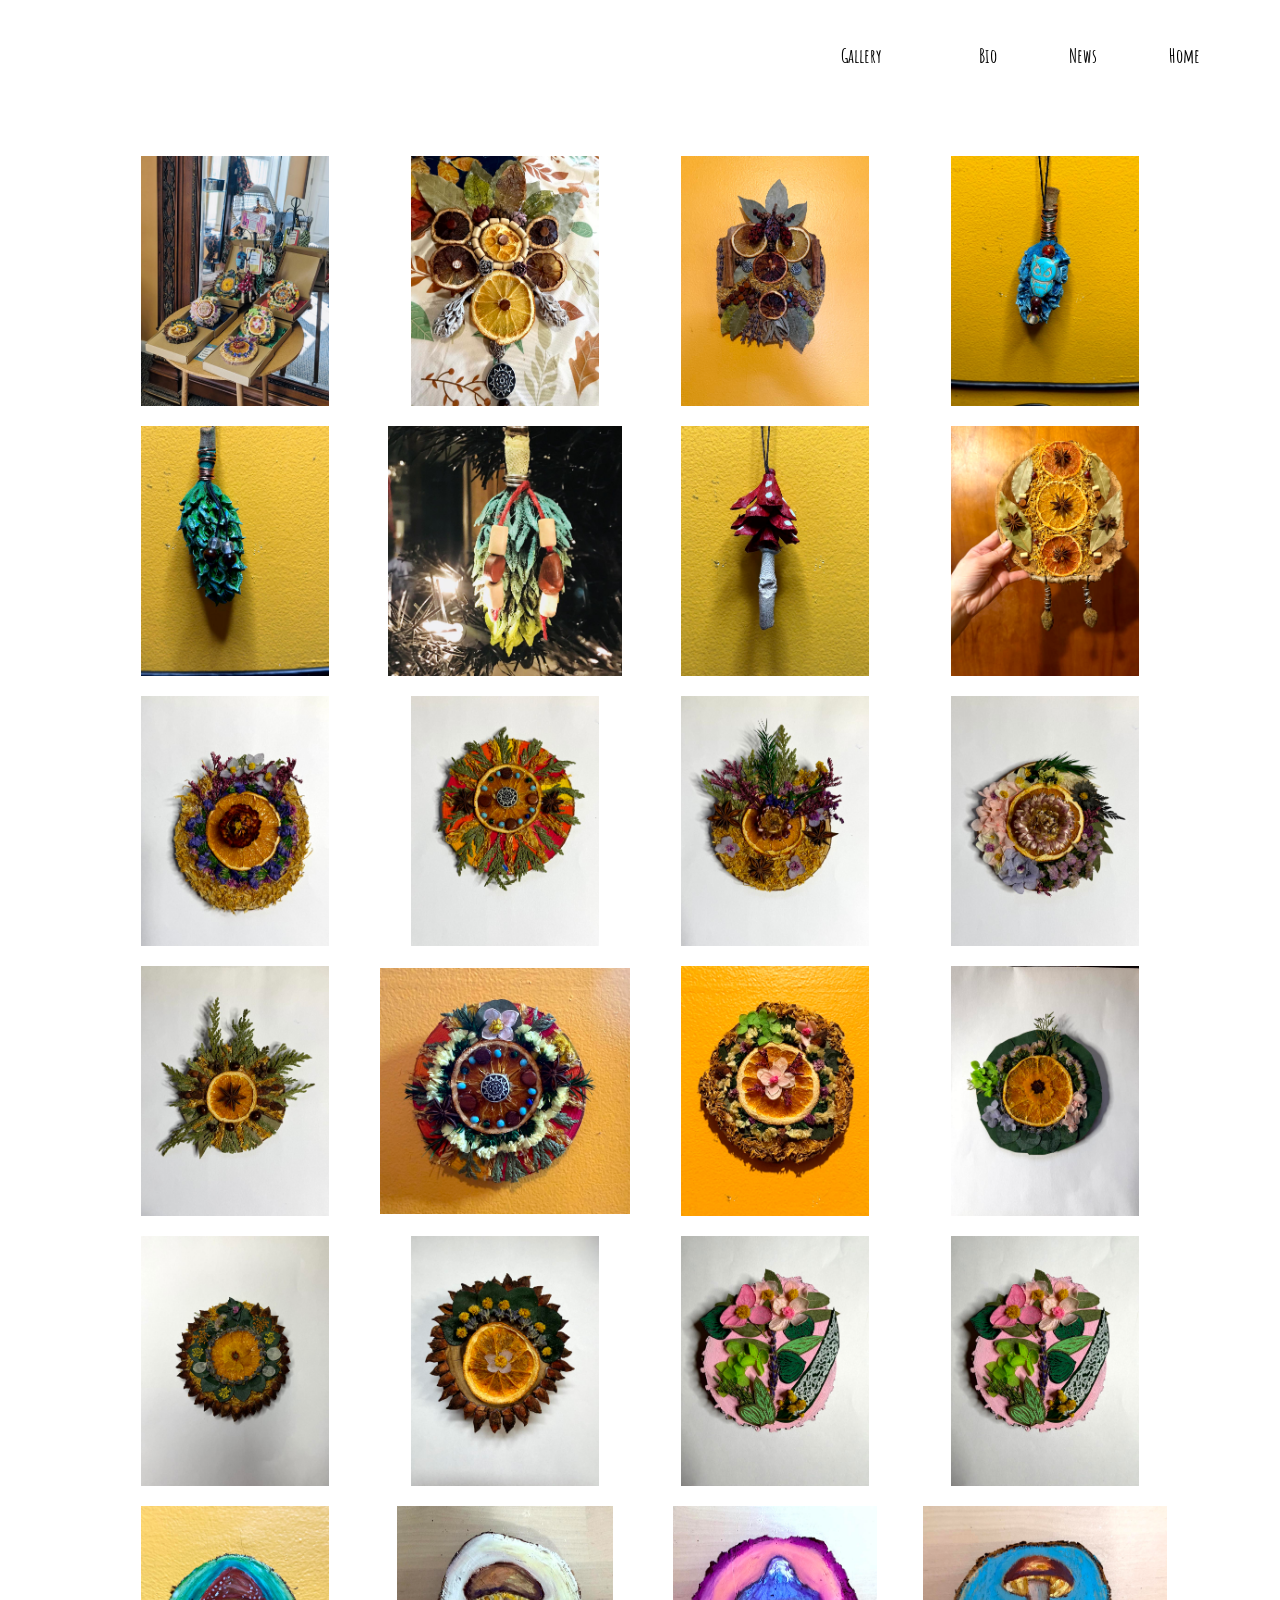
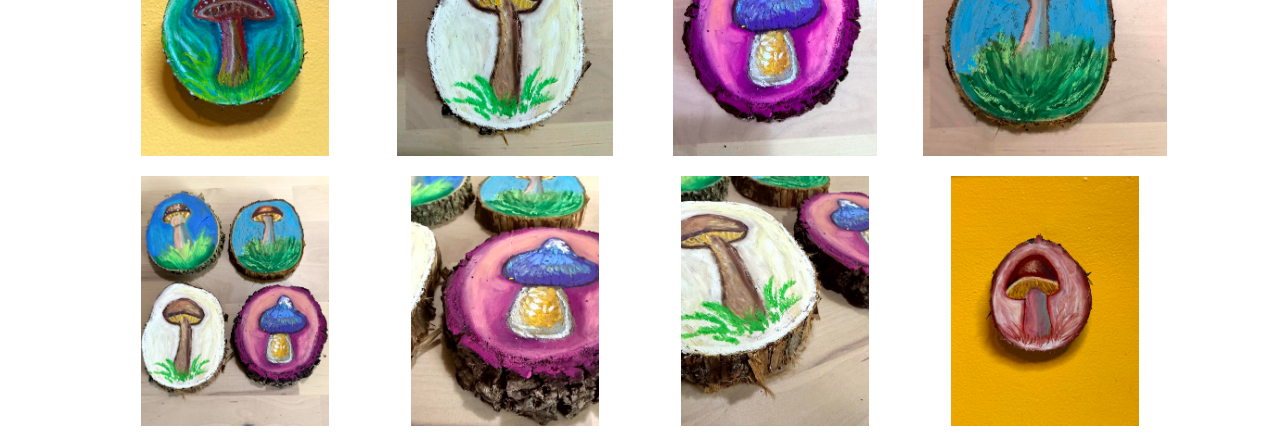
<file: images/wall_hangings/index.html>
<!doctype html>
<html lang="en">
  <head>
    <meta charset="UTF-8" />
    <meta name="viewport" content="width=device-width, initial-scale=1.0" />
    <link rel="stylesheet" href="../../scripts/main.css" />
    <script src="../../scripts/index.js" defer></script>
    <title>Wall Hangings</title>
  </head>
  <style>
    @import url("https://fonts.googleapis.com/css2?family=Amatic+SC:wght@400;700&family=Caveat:wght@400..700&family=Goldman:wght@400;700&family=Pacifico&display=swap");
  </style>
  <body class="body">
    <header>
      <div><h1><a href="index.html">The Artwork of A. Milacki</a></h1></div>
      <nav>
        <ul>
          <li><a href="../../gallery.html">Gallery</li>  
          <li><a href="../../bio.html">Bio</a></li>
          <li><a href="../../contact.html">News</a></li>
          <li><a href="../../index.html">Home</a></li>
        </ul>
      </nav>
    </header>
    <div class="container">
      <div class="wrapper">
        <div id="photoGrid" class="slides">
            <img src="wallhangings 1.jpg">
            <img src="wallhangings 2.jpg">
            <img src="wallhangings 3.jpg">
            <img src="wallhangings 4.jpg">
            <img src="wallhangings 5.jpg">
            <img src="wallhangings 6.jpg">
            <img src="wallhangings 7.jpg">
            <img src="wallhangings 8.jpg">
            <img src="wallhangings 9.jpg">
            <img src="wallhangings 10.jpg">
            <img src="wallhangings 11.jpg">
            <img src="wallhangings 12.jpg">
            <img src="wallhangings 13.jpg">
            <img src="wallhangings 14.jpg">
            <img src="wallhangings 15.jpg">
            <img src="wallhangings 16.jpg">
            <img src="wallhangings 17.jpg">
            <img src="wallhangings 18.jpg">
            <img src="wallhangings 19.jpg">
            <img src="wallhangings 19.jpg">
            <img src="wallhangings 20.jpg">
            <img src="wallhangings 21.jpg">
            <img src="wallhangings 22.jpg">
            <img src="wallhangings 23.jpg">
            <img src="wallhangings 24.jpg">
            <img src="wallhangings 25.jpg">
            <img src="wallhangings 26.jpg">
            <img src="wallhangings 27.jpg">

        
        </div>
      </div>
      <div class="modalContainer">
        <div id="modalSlider" class="modal"></div>
      </div>
    </div>
  </body>
</html>
</file>
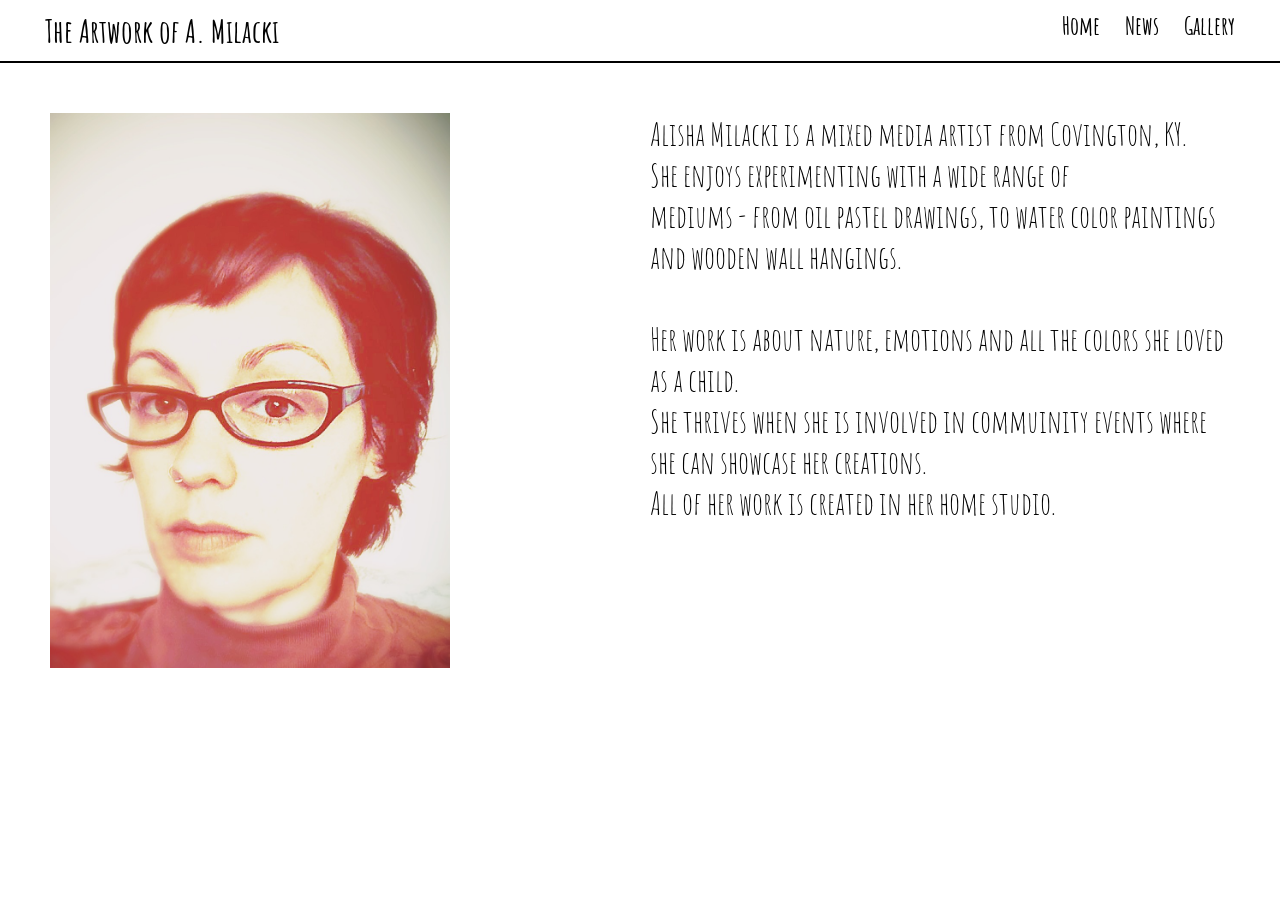
<file: bio.html>
<!doctype html>
<html lang="en">
  <head>
    <meta charset="UTF-8" />
    <meta name="viewport" content="width=device-width, initial-scale=1.0" />
    <link rel="stylesheet" href="styles.css" />

    <title>A.Miaclki Bio</title>
  </head>
  <style>
    @import url("https://fonts.googleapis.com/css2?family=Amatic+SC:wght@400;700&family=Caveat:wght@400..700&family=Goldman:wght@400;700&family=Pacifico&display=swap");
  </style>

  <body>
    <header>
      <div><h1><a href="index.html">The Artwork of A. Milacki</a></h1></div>
      <nav>
        <ul>
          <li><a href="index.html">Home</a></li>
          <li><a href="contact.html">News</a></li>
          <li><a href="gallery.html">Gallery</a></li>
        </ul>
      </nav>
    </header>
    <div class="line"></div>
    <main>
      <div class="bio_container">
        <img src="images/bio/IMG_2079.JPG" />
        <p class="test">
            Alisha Milacki is a mixed media artist from Covington, KY.<br>
            She enjoys experimenting with a wide range of <br>mediums
            - from oil pastel drawings, to water color paintings and wooden wall hangings.<br><br>
            Her work is about nature, emotions and all the colors she loved as a child.<br>
            She thrives when she is involved in commuinity events where she can showcase her creations.<br>
            All of her work is created in her home studio.
        </p>

      </div>
    </main>
    <footer>
      <p></p>
    </footer>
  </body>
</html>
</file>
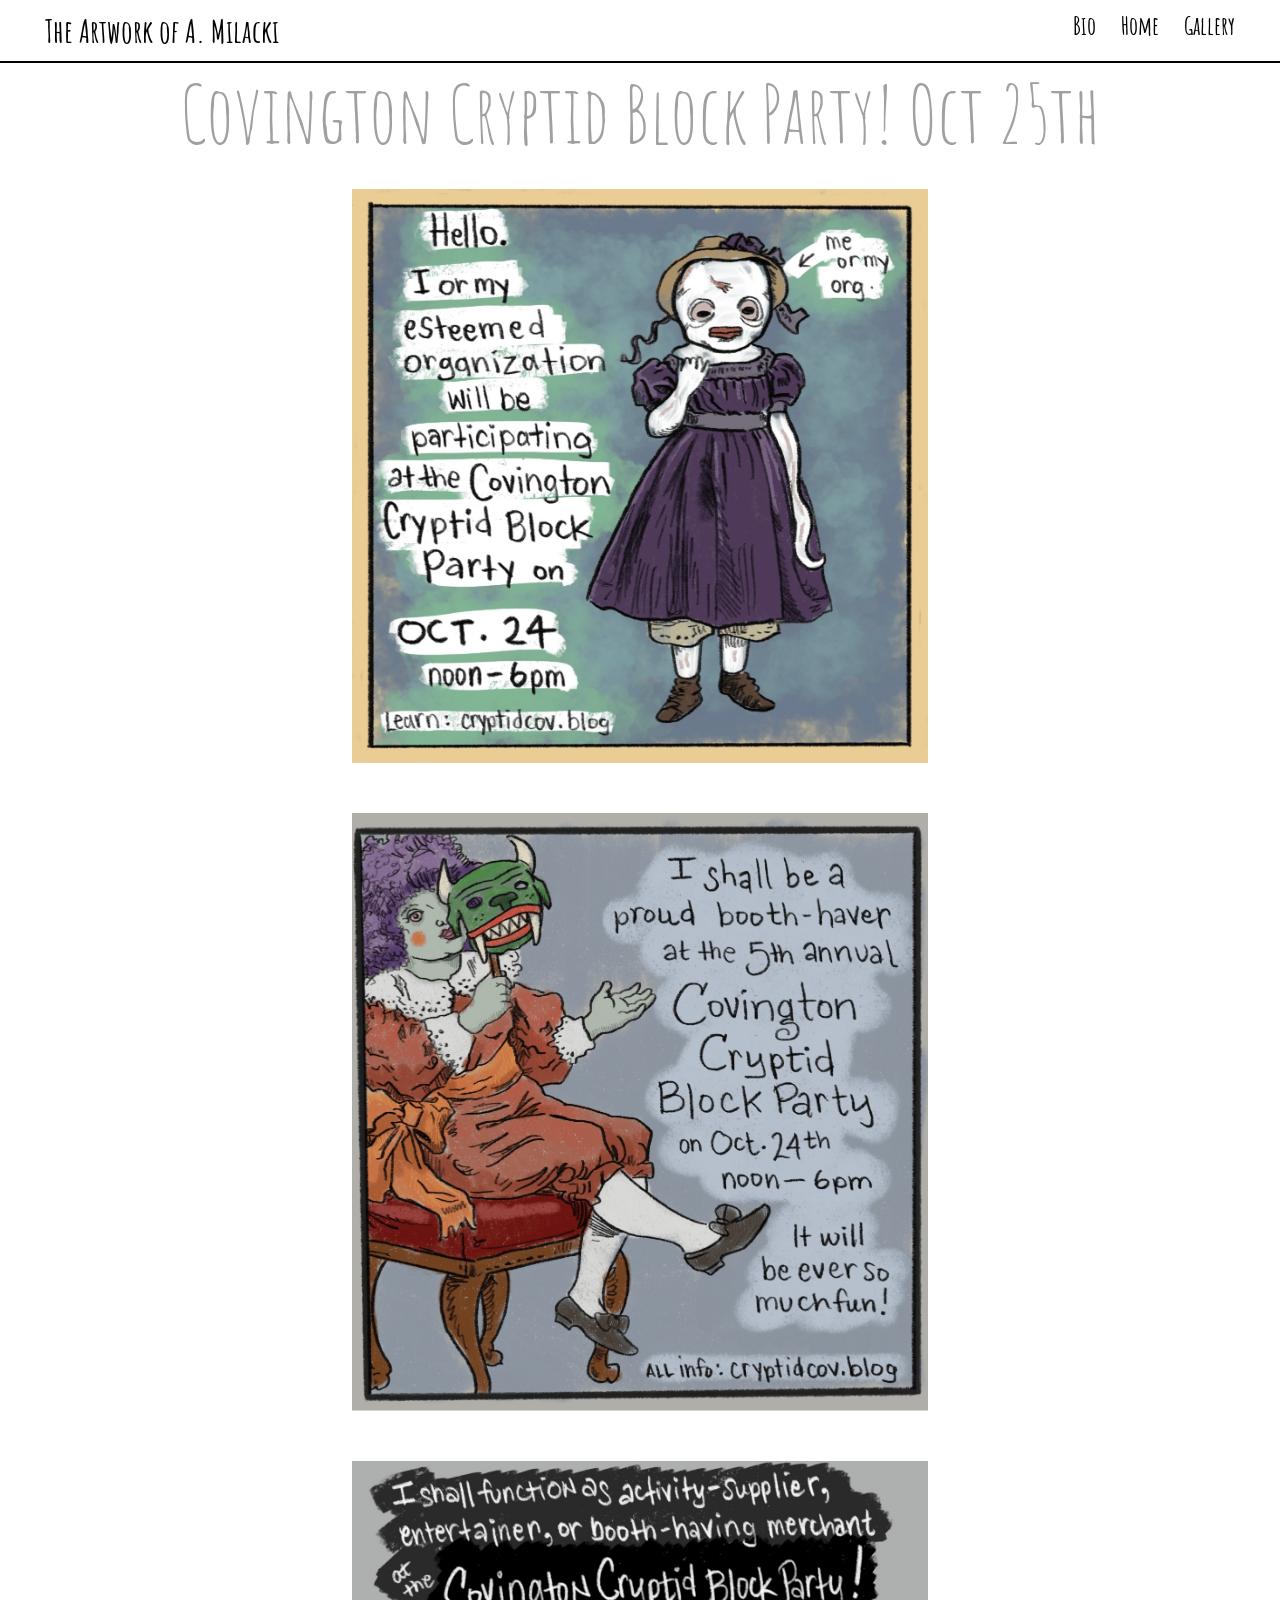
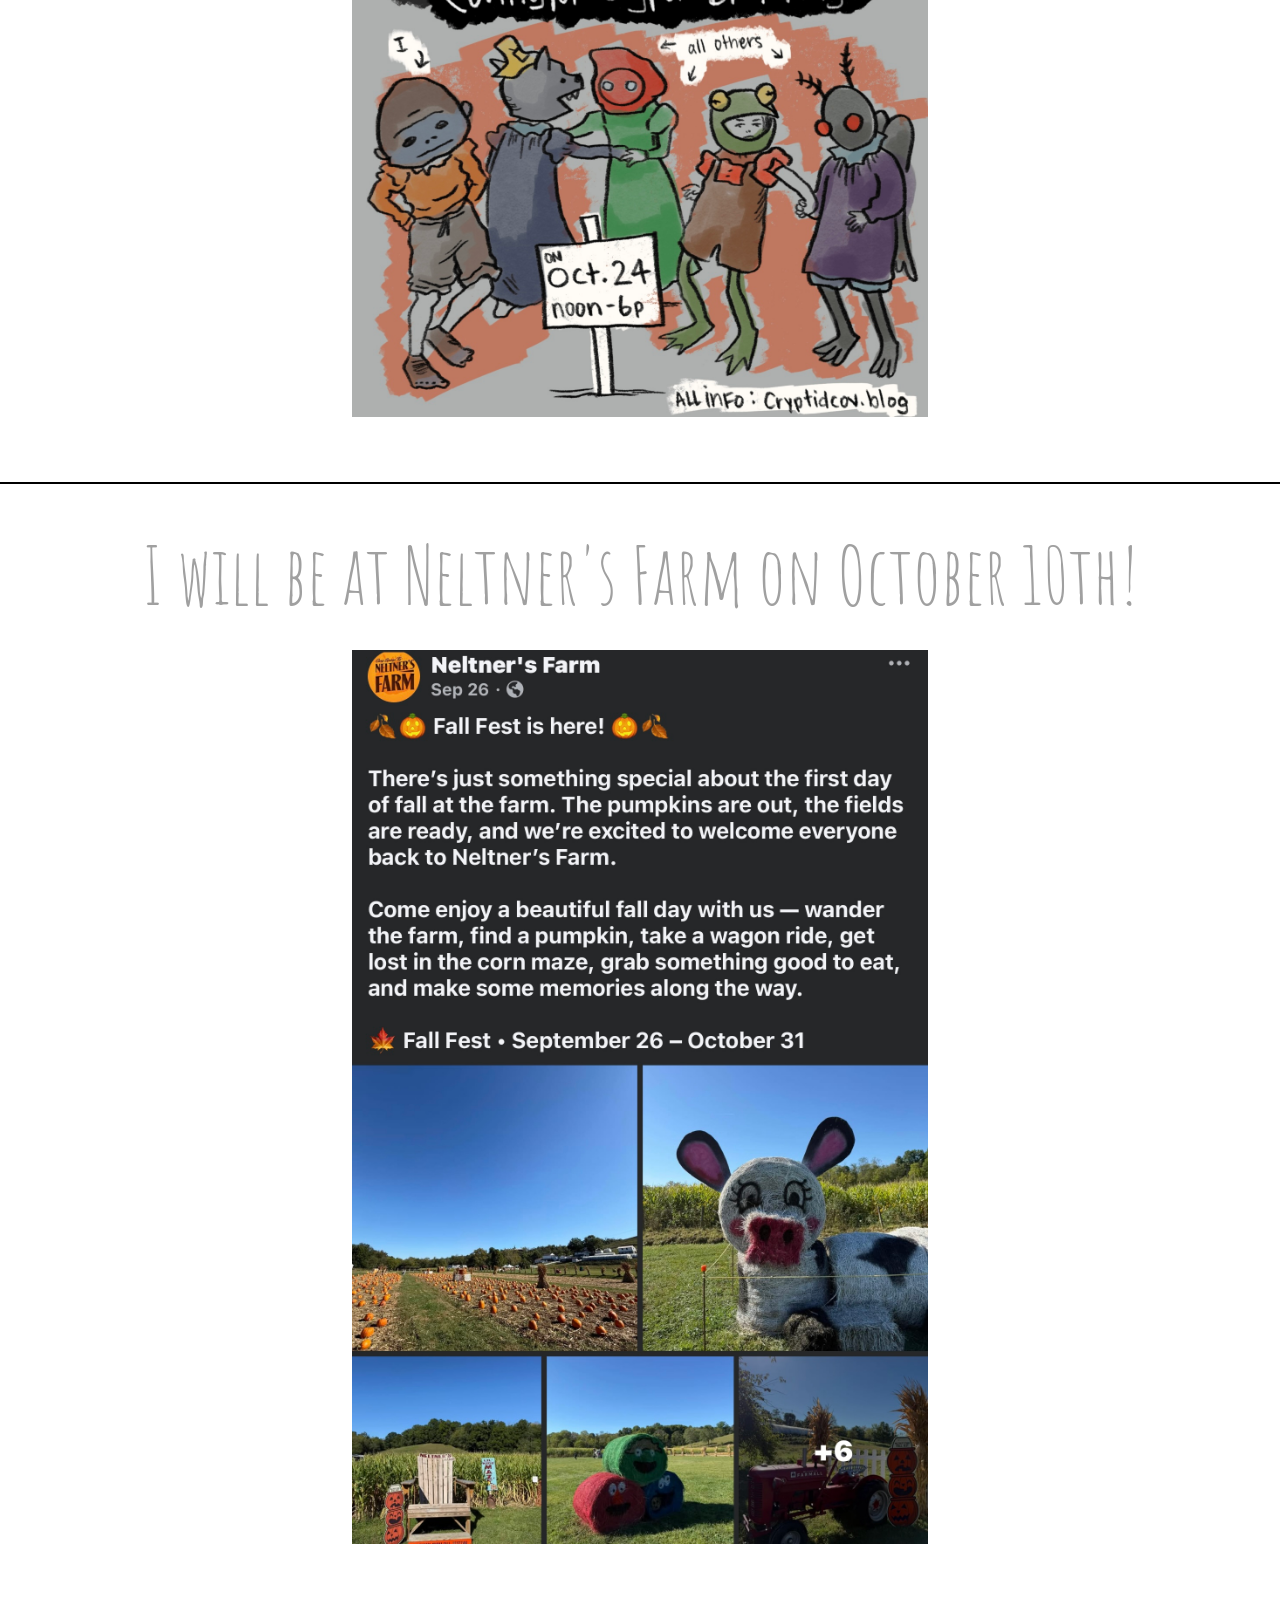
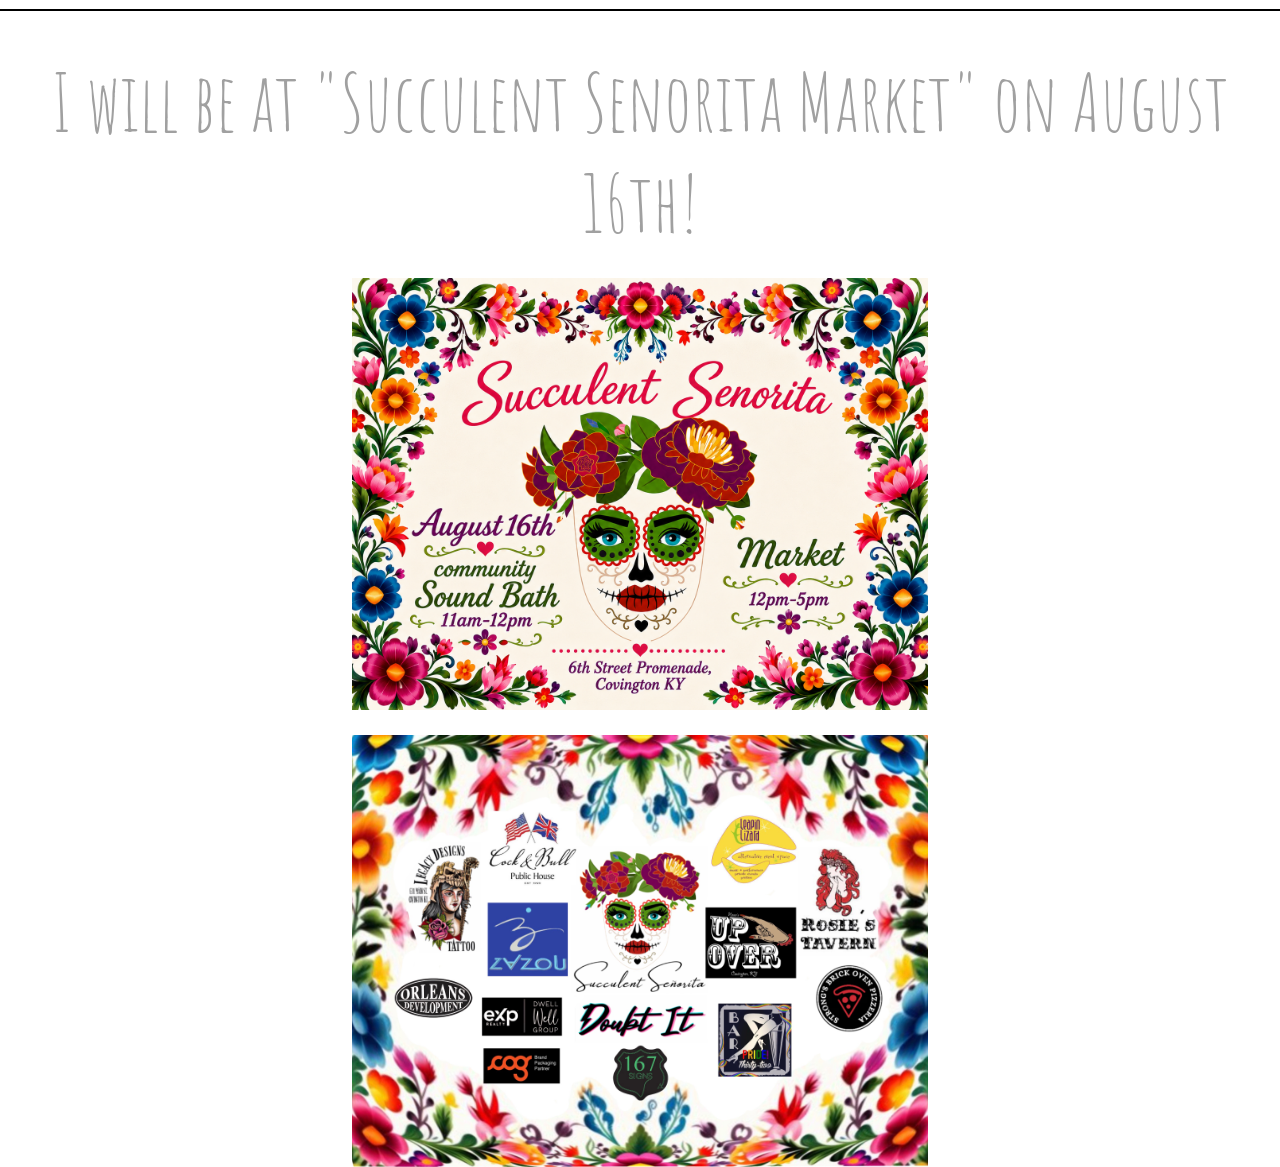
<file: contact.html>
<!doctype html>
<html lang="en">
  <head>
    <meta charset="UTF-8" />
    <meta name="viewport" content="width=device-width, initial-scale=1.0" />
    <link rel="stylesheet" href="styles.css" />

    <title>A.Miaclki News</title>
  </head>
  <style>
    @import url("https://fonts.googleapis.com/css2?family=Amatic+SC:wght@400;700&family=Caveat:wght@400..700&family=Goldman:wght@400;700&family=Pacifico&display=swap");
  </style>

  <body>
    <header>
      <div>
        <h1><a href="index.html">The Artwork of A. Milacki</a></h1>
      </div>
      <nav>
        <ul>
          <li><a href="bio.html">Bio</a></li>
          <li><a href="index.html">Home</a></li>
          <li><a href="gallery.html">Gallery</a></li>
        </ul>
      </nav>
    </header>
    <div class="line"></div>
    <main>
      <div class="front_container">
        <h1>Covington Cryptid Block Party! Oct 25th</h1>
        <img
          class="frontpage"
          style="margin-bottom: 25px; margin-top: 25px"
          src="images/upcoming_events/Cryptid_1.PNG"
        />
        <img
          class="frontpage"
          style="margin-bottom: 25px; margin-top: 25px"
          src="images/upcoming_events/Cryptid_2.PNG"
        />
        <img
          class="frontpage"
          style="margin-bottom: 25px; margin-top: 25px"
          src="images/upcoming_events/Cryptid_3.PNG"
        />
                <br /><br />
        <div class="line"></div>
        <br /><br />
      </div>
      <div class="front_container">
        <h1>I will be at Neltner's Farm on October 10th!</h1>
        <img
          class="frontpage"
          style="margin-bottom: 25px; margin-top: 25px"
          src="images/upcoming_events/neltner.PNG"
        />
        <br /><br />
        <div class="line"></div>
        <br /><br />
      </div>
      <div class="front_container">
        <h1>I will be at "Succulent Senorita Market" on August 16th!</h1>
        <img
          class="frontpage"
          style="margin-bottom: 25px; margin-top: 25px"
          src="images/upcoming_events/94164CF4-7F76-4F50-9256-35814A89EC37.PNG"
        />
        <img
          class="frontpage"
          src="images/upcoming_events/succulent_senorita.jpeg"
        />
      </div>
    </main>
    <footer>
      <p></p>
    </footer>
  </body>
</html>
</file>
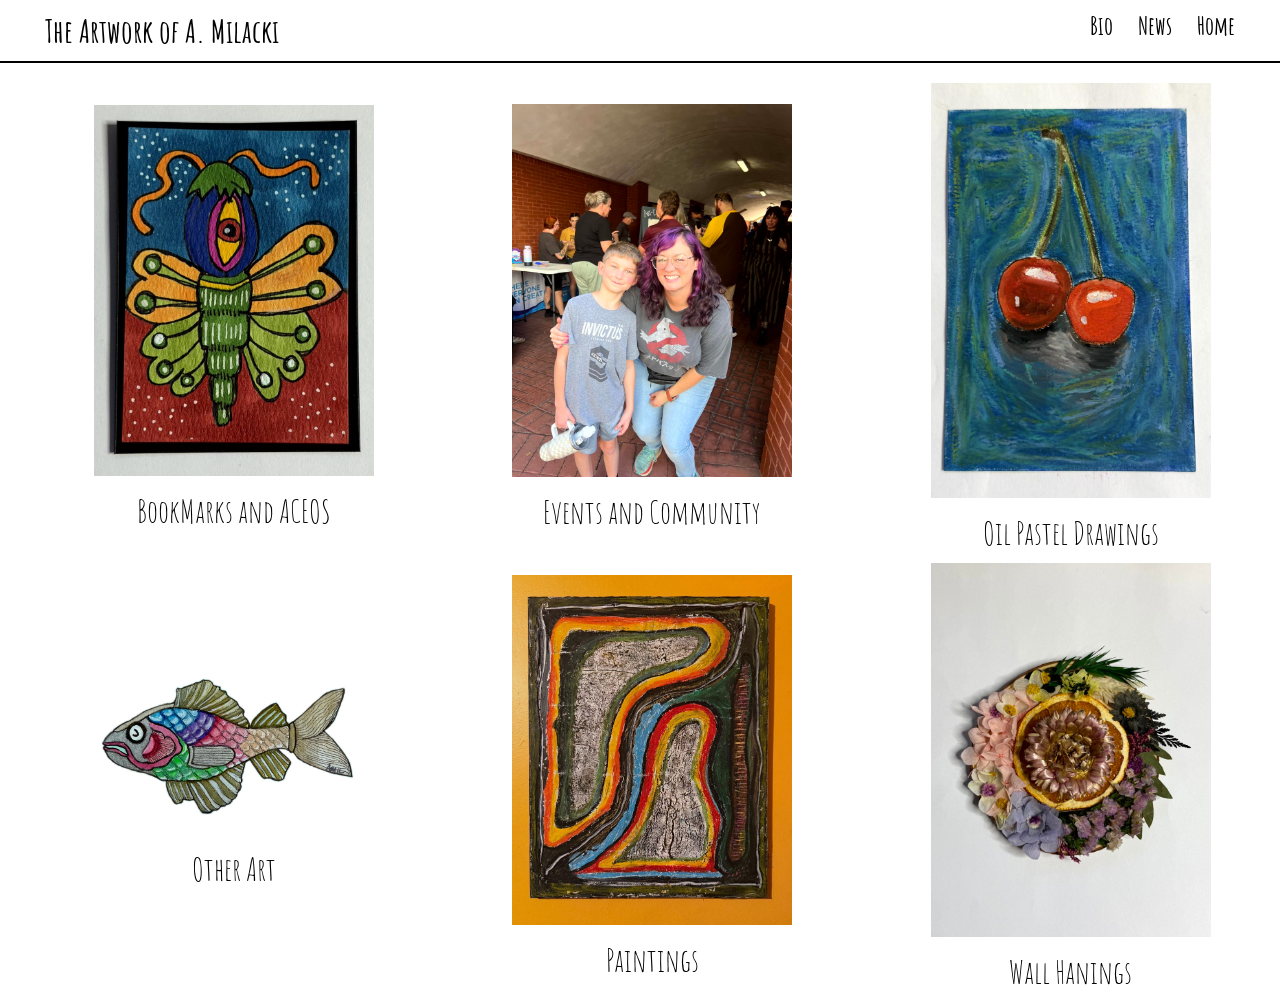
<file: gallery.html>
<!DOCTYPE html>
<html lang="en">
<head>
    <meta charset="UTF-8">
    <meta name="viewport" content="width=device-width, initial-scale=1.0">
    <link rel="stylesheet" href="styles.css" />
    <title>Gallery</title>
    
</head>
<style>
    @import url("https://fonts.googleapis.com/css2?family=Amatic+SC:wght@400;700&family=Caveat:wght@400..700&family=Goldman:wght@400;700&family=Pacifico&display=swap");
</style>
<header>
    <div><h1><a href="index.html">The Artwork of A. Milacki</a></h1></div>
      <nav>
        <ul>
          
          <li><a href="bio.html">Bio</a></li>
          <li><a href="contact.html">News</a></li>
          <li><a href="index.html">Home</a></li>
        </ul>
      </nav>
</header>
<div class="line"></div>
<body>
    <div class="container">
        <div>
            <a href="images/bookmarks_and_aceos/index.html"> <img src="images/bookmarks_and_aceos/aceo 30.jpg" /></a>
            <p>BookMarks and ACEOS</p>       
        </div>
        <div>
            <a href="images/events_and_community/index.html"><img src="images/events_and_community/Events and community cover.jpg" ></a>
            <p>Events and Community</p>
        </div>
        <div>
           <a href="images/oil_pastel_drawings/index.html"> <img src="images/oil_pastel_drawings/Cherry cover .jpg" /></a>
            <p>Oil Pastel Drawings</p>
        </div>
        <div>
            <a href="images/other_drawings/index.html"> <img src="images/other_drawings/other_drawings 1.jpg" /></a>
            <p>Other Art</p>
        </div>
        <div>
            <a href="images/paintings/index.html"> <img src="images/paintings/Painting 1.jpg" /></a>
            <p>Paintings</p>
        </div>
        <div>
            <a href="images/wall_hangings/index.html"> <img src="images/wall_hangings/wallhangings 12.jpg" /></a>
            <p>Wall Hanings</p>
        </div>
    </div>
</body>
</html>
</file>
<file: styles.css>
*,
*::before,
*::after {
    margin: 0;
    padding: 0;
    box-sizing: border-box;
}

body {
    /* margin-left: 45px;
    margin-right: 45px; */
    background-color: white;
    /* f4c430 ffd700 */
    /* background-image: url(images/stars.jpg); */
    /* background-size; */

}
header {
    display: flex;
    justify-content: space-between;
    padding-top: 10px;
    padding-bottom: 10px;
    background-color: #ffffffd3;
    padding-left: 45px;
    padding-right: 45px;
    font-family: "Amatic SC", sans-serif;
    
    

}

nav ul {
    display: flex;
    gap: 25px;
    font-size: 25px;
    list-style-type: none;
    
    
    
}

nav a {
    text-decoration: none;
    color: black;
    font-weight: 700;
}

nav a:hover {
    color: rgb(255, 2, 2);
}

a {
    text-decoration: none;
    color: black;
}

.frontpage {
    width: 45%;
    height: 100%;
    margin: auto;
}

.front_container {
    display: flex;
    flex-direction: column;
    font-family: "Amatic SC", sans-serif;
}



.container {
    padding-top: 10px;
    padding-left: 25px;
    margin: 0, auto;
    display: grid;
    place-items: center;
    grid-template-columns: repeat(3, 1fr);
    /* flex-direction: column; */
    font-family: "Amatic SC", sans-serif;
    

    /* margin: 0, auto; */
    /* justify-content: space-between; */
}

.container img {
    width: 100%;
    max-width: 300px;
    height: auto;
    padding: 10px;
}

.container p{
    font-size:2rem;
    text-align: center;
}
.front_container p {
    text-align:center;
}

.front_container h1 {
    text-align:center;
    font-size: 5rem;
    color:#a0a0a0;
    font-weight: 100;
}

.front_container h2 {
    text-align:center;
    font-size: 4rem;
    color:#383838;
    font-weight: 100;
    padding-bottom: 10rem;
}


.tile-set {
    width: 300px;
    height: 300px;
    padding: 35px 35px 35px 35px;
    /* background-color: rgb(117, 1, 194); */
    margin-bottom: 25px;
    /* border-radius: 15px; */
    font-family: "Amatic SC", sans-serif;
    /* font-family: "Caveat", cursive; */
    font-size: 1.2rem;
    font-weight: 600;
}

.tile-set img {
    width: 100%;
    height: 100%;
    object-fit:scale-down;
}

.line {
    height: 2px;
    background-color: black;
    border: none;

}
.bio_container {
    display: flex;
    flex-direction:row;
    padding: 50px;
    gap: 200px;
    justify-content: center;
    margin: 0, auto;
    font-family: "Amatic SC", sans-serif;
}

.test {
    font-size: 2rem;
    /* width: 700px; */
}

.bio_container img {
    width: 400px;
    height: auto;
}

 @media screen and (max-width: 768px){
    .frontpage {
    width: 95%;
    height: 100%;
    margin: auto;
    padding-top:10px;
}
    h1 {
      font-size: 1rem;
   }

   .head-container ul, li{
      font-size: .75rem;
   }
   .slides {
      justify-content: center;
      
   }
   nav ul {
    display:block;
    /* flex-direction: column; */
    margin: 0;
    padding: 0;
    /* gap: 25px; */
    font-size: .5rem;
    list-style-type: none;
        
   }
   /* nav li {
      margin: 0;
   } */

   nav a {
    text-decoration: none;
    color: black;
    font-weight: 700;
   }

   nav a:hover {
    color: rgb(255, 2, 2);
   }
 
   .bio_container {
    display: inline;
    flex-direction:column;
    /* padding: 50px; */
    gap: 200px;
    justify-content: center;
    margin: 0, auto;
    font-family: "Amatic SC", sans-serif;
    }

    .bio_container img {
    width: 300px;
    height: auto;
    }

    .test {
        font-size:1.5rem;
        margin:10px;
    }
 }
</file>
<file: scripts/main.css>
body {
    /* margin-left: 45px;
    margin-right: 45px; */
    background-color: white;
    /* f4c430 ffd700 */
    /* background-image: url(images/stars.jpg); */
    /* background-size; */

}

a {
   text-decoration: none;
   color:white;
}

li::after {
   content: "|";
   margin-left: 1.5rem;
}

header {
    display: flex;
    justify-content: space-between;
    padding-top: 10px;
    padding-bottom: 10px;
    background-color: #ffffffd3;
    padding-left: 45px;
    padding-right: 45px;
    font-family: "Amatic SC", sans-serif;
    
    

}

nav ul {
    display: flex;
    gap: 25px;
    font-size: 25px;
    list-style-type: none;
    
    
    
}

nav a {
    text-decoration: none;
    color: black;
    font-weight: 700;
}

nav a:hover {
    color: rgb(255, 2, 2);
}
/* 
nav ul {
    display: flex;
    gap: 25px;
    font-size: 25px;
    list-style-type: none;
    
    
    
}

nav a {
    text-decoration: none;
    color: black;
    font-weight: 700;
}

nav a:hover {
    color: rgb(255, 2, 2);
} */
.head-container {
   margin: 0 auto;
   height: 100%;
   padding-top:10px;
   padding-left: 20px;
   padding-right: 20px;
   padding-bottom: 0;
   background-color: hsla(0, 2%, 10%, 0.75);
   display: flex;
   justify-content: space-between;
   align-items: end;
   font-family: Arial, Helvetica, sans-serif;
}

.head-container p {
   color: white;
   font-size: 1.25rem;
}

.head-container ul, li{
   font-size: 1.25rem;
   display: flex;
   margin-left: 20px;
   color: white;
   list-style:none;
}

/* h1 {
    font-size: 4rem;
    text-align: center;
    color: hwb(0 71% 29% / 0.787);
    font-family: 'Segoe UI', Tahoma, Geneva, Verdana, sans-serif;
} */

.container {
    display: grid;
    grid-template-columns: repeat(auto-fill, minmax(300px, 1fr));
    margin-bottom: 100px;
    justify-items: center;
}

.wrapper {
    position: absolute;
    width: 90vw;
    margin: 0 auto;
    display: grid;
    margin-bottom: 25px;
    margin-top:30px;
} 

.slides {
    padding: 4px 4px;
    display: block;
    align-items: center;
    display: flex;
    justify-content: center;
    align-items: center;
    flex-wrap: wrap;
}

.slides img:hover {
   box-shadow: 0 0 15px 5px rgba(232, 248, 5, 0.918);
   /* outline:5px solid rgb(0, 9, 22); */
   /* outline-offset: -5px; */
 }  

.slides img {
    Margin: 10px;
    align-items: center;
    height: 250px;
    width: 250px;
    object-fit:scale-down;
    cursor: pointer;
}

.grayout {
    left: 0px;
    top: 0px;
    height: 100%;
    width: 100%;
    background-color: black;
    opacity: 0.5;
    z-index: 100;
    filter: grayscale(1);
 }

 .modal {
    position: fixed;
    top: 50%;
    left: 50%;
    transform: translate(-50%, -50%);
    z-index: 200;
    display: none;
    
 }

 .modal img {
    margin: auto;
    width: auto;
    height: 70vh;
    border-radius: 10px;
 }

 .showModal {
    display: block;
 }

 #leftButton{
    position: absolute;
    z-index: 300;
    top: 50%;
    transform: translateY(-0%);
    transform: translateX(10%);
    left: 0;
    border:none;
    opacity: .7;
    border-radius: 100%;
    padding: 5px 15px;
    font-size: 2rem;
    color: white;
    background-color: hsla(240, 7%, 46%, 0.50);
    cursor: pointer;
 }

 #rightButton{
    position: absolute;
    z-index: 300;
    top: 50%;
    transform: translateY(-50%);
    transform: translateX(-10%);
    right: 0;
    border: none;
    border-radius: 100%; 
    padding: 5px 15px;
    opacity: .7;
    font-size: 2rem;
    color: white;
    background-color: hsla(240, 7%, 46%, 0.50);
    cursor: pointer;
 }

 #exitButton{
    position: absolute;
    z-index: 300;
    top: 0;
    right: 0;
    transform: translateY(10%);
    transform: translateX(-10%);
    border-radius: 100%;
    padding: 2px;
    padding-left: 5px;
    padding-right: 5px;
    font-size: 1.5rem;
    color: rgb(248, 4, 4);
    opacity:0.3;
    cursor: pointer;
 }

 #exitButton:hover {
    transform:scale(150%) translateX(-20%);
    opacity: 1;  
 }

 #leftButton:hover, #rightButton:hover {
    background-color: hsla(0, 0%, 79%, 0.809);
    color: black;
    opacity: 1;
 }


 @media screen and (max-width: 768px) {
   
   h1 {
      font-size: 1rem;
   }

   .head-container ul, li{
      font-size: .75rem;
   }
   .slides {
      justify-content: center;
      
   }
   nav ul {
    display:block;
    /* flex-direction: column; */
    margin: 0;
    padding: 0;
    /* gap: 25px; */
    font-size: .5rem;
    list-style-type: none;
        
   }
   /* nav li {
      margin: 0;
   } */

   nav a {
    text-decoration: none;
    color: black;
    font-weight: 700;
   }

   nav a:hover {
    color: rgb(255, 2, 2);
   }

  .container {
    display: grid;
    grid-template-columns: repeat(auto-fill, minmax(100px, 1fr));
    /* margin-bottom: px; */
    justify-items: center;
}

   .slides img {
      width: 50vw;
      height: auto;
      align-items: center;
      /* margin: 100px; */
      
   }
   
   #leftButton, #rightButton, #exitButton {
      font-size: .75rem;
   }

   .modal img {
      width: 60vw;
      height: auto;
   } 

  }
 @media screen and (max-width: 1230px)   {
    
   .slides {
      justify-content: space-around;
   }
   #leftButton, #rightButton, #exitButton {
      font-size: 1.5rem;
   }
   
   .modal img {
      width: 80vw;
      height: auto;
   }
}
</file>
